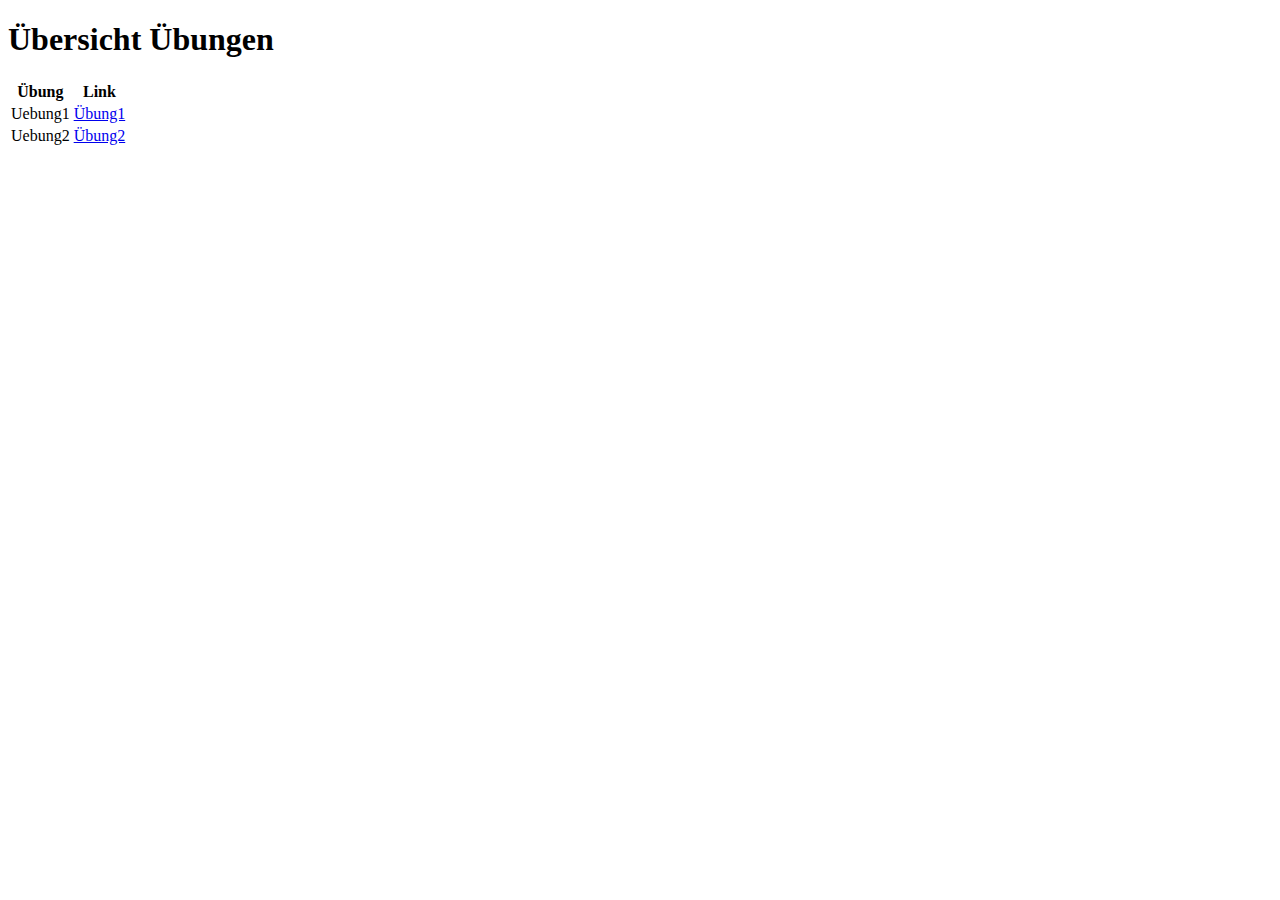
<file: index.html>
<!DOCTYPE html>
<html lang="eng">
    <head>
        <meta charset="UTF-8">
        <meta name="viewport" content="width=device-width,
        initial-scale=1.0">
        <title>Index Datei </title>
    </head>
    <body>
        <header>
            <h1>Übersicht Übungen</h1>
        </header>
    <html>
    <table>
        <thead>
            <tr>
                <th>Übung</th>
                <th>Link</th>
                
            </tr>
        </thead>
        <tbody>
        <tr>
            <td>Uebung1</td>
            <td><a href= "/Uebung1/uebung1.html">Übung1</a></td>
        </tr>
        <tr>
            <td>Uebung2</td>
            <td><a href= "/Uebung2/uebung2.html">Übung2</a></td>
        </tr>
    </tbody>
    </table>
</body>
</html>
</file>
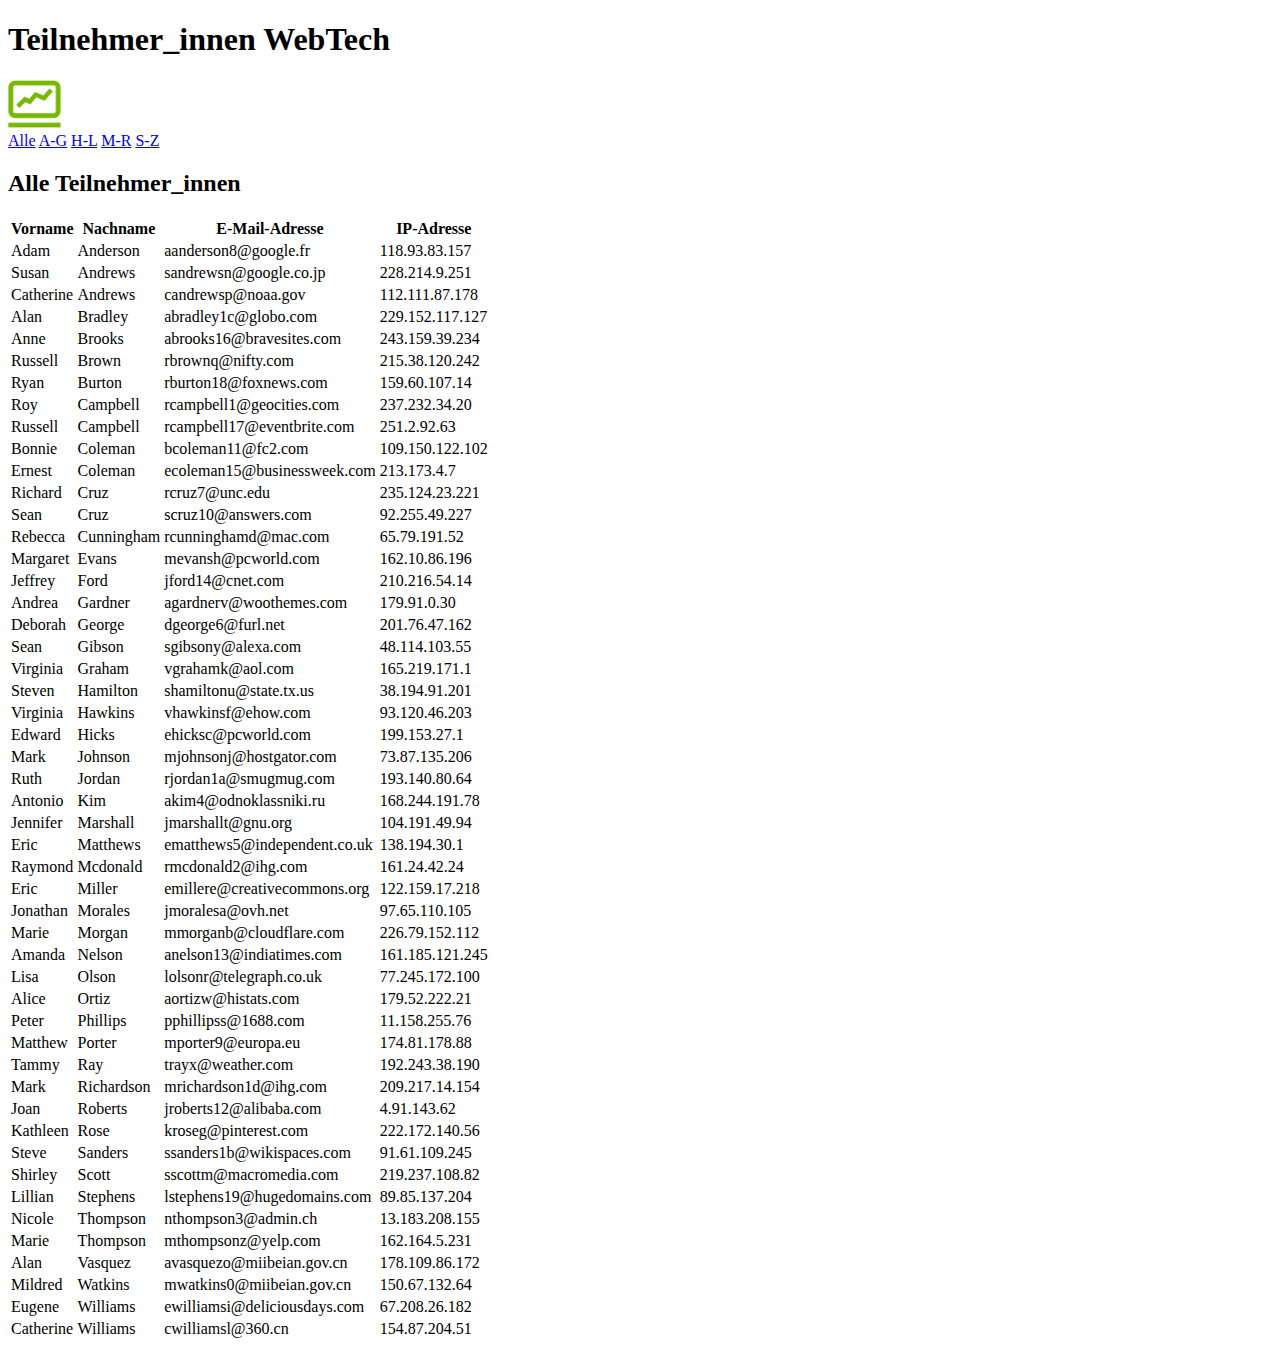
<file: Uebung1/uebung1.html>
<!DOCTYPE html>
<html lang="eng">
    <head>
        <meta charset="UTF-8">
        <meta name="viewport" content="width=device-width,
        initial-scale=1.0">
        <title>Übungsaufgabe 1 (HTML)</title>
    </head>
    <body>
        <header>
            <h1>Teilnehmer_innen WebTech</h1>
            <img src="/Uebung1/images/fiw.jpg" alt="" style="width:53px; height:48px">
        </header>
        <nav>
            <a href="/Uebung1/NN/alle.html">Alle</a>
            <a href="/Uebung1/NN/ag.html">A-G</a>
            <a href="/Uebung1/NN/hl.html">H-L</a> 
            <a href="/Uebung1/NN/mr.html">M-R</a>
            <a href="/Uebung1/NN/sz.html">S-Z</a>
        </nav>
        <section>
            <h2>Alle Teilnehmer_innen</h2>

            <table>
                <thead>
                    <tr>
                        <th>Vorname</th>
                        <th>Nachname</th>
                        <th>E-Mail-Adresse</th>
                        <th>IP-Adresse</th>
                    </tr>
                </thead>
                <tbody>
                    <tr>
                        <td>Adam</td>
                        <td>Anderson</td>
                        <td>aanderson8@google.fr</td>
                        <td>118.93.83.157</td>
                    </tr>
                    <tr>
                        <td>Susan</td>
                        <td>Andrews</td>
                        <td>sandrewsn@google.co.jp</td>
                        <td>228.214.9.251</td>
                    </tr>
                    <tr>
                        <td>Catherine</td>
                        <td>Andrews</td>
                        <td>candrewsp@noaa.gov</td>
                        <td>112.111.87.178</td>
                    </tr>
                    <tr>
                        <td>Alan</td>
                        <td>Bradley</td>
                        <td>abradley1c@globo.com</td>
                        <td>229.152.117.127</td>
                    </tr>
                    <tr>
                        <td>Anne</td>
                        <td>Brooks</td>
                        <td>abrooks16@bravesites.com</td>
                        <td>243.159.39.234</td>
                    </tr>
                    <tr>
                        <td>Russell</td>
                        <td>Brown</td>
                        <td>rbrownq@nifty.com</td>
                        <td>215.38.120.242</td>
                    </tr>
                    <tr>
                        <td>Ryan</td>
                        <td>Burton</td>
                        <td>rburton18@foxnews.com</td>
                        <td>159.60.107.14</td>
                    </tr>
                    <tr>
                        <td>Roy</td>
                        <td>Campbell</td>
                        <td>rcampbell1@geocities.com</td>
                        <td>237.232.34.20</td>
                    </tr>
                    <tr>
                        <td>Russell</td>
                        <td>Campbell</td>
                        <td>rcampbell17@eventbrite.com</td>
                        <td>251.2.92.63</td>
                    </tr>
                    <tr>
                        <td>Bonnie</td>
                        <td>Coleman</td>
                        <td>bcoleman11@fc2.com</td>
                        <td>109.150.122.102</td>
                    </tr>
                    <tr>
                        <td>Ernest</td>
                        <td>Coleman</td>
                        <td>ecoleman15@businessweek.com</td>
                        <td>213.173.4.7</td>
                    </tr>
                    <tr>
                        <td>Richard</td>
                        <td>Cruz</td>
                        <td>rcruz7@unc.edu</td>
                        <td>235.124.23.221</td>
                    </tr>
                    <tr>
                        <td>Sean</td>
                        <td>Cruz</td>
                        <td>scruz10@answers.com</td>
                        <td>92.255.49.227</td>
                    </tr>
                    <tr>
                        <td>Rebecca</td>
                        <td>Cunningham</td>
                        <td>rcunninghamd@mac.com</td>
                        <td>65.79.191.52</td>
                    </tr>
                    <tr>
                        <td>Margaret</td>
                        <td>Evans</td>
                        <td>mevansh@pcworld.com</td>
                        <td>162.10.86.196</td>
                    </tr>
                    <tr>
                        <td>Jeffrey</td>
                        <td>Ford</td>
                        <td>jford14@cnet.com</td>
                        <td>210.216.54.14</td>
                    </tr>
                    <tr>
                        <td>Andrea</td>
                        <td>Gardner</td>
                        <td>agardnerv@woothemes.com</td>
                        <td>179.91.0.30</td>
                    </tr>
                    <tr>
                        <td>Deborah</td>
                        <td>George</td>
                        <td>dgeorge6@furl.net</td>
                        <td>201.76.47.162</td>
                    </tr>
                    <tr>
                        <td>Sean</td>
                        <td>Gibson</td>
                        <td>sgibsony@alexa.com</td>
                        <td>48.114.103.55</td>
                    </tr>
                    <tr>
                        <td>Virginia</td>
                        <td>Graham</td>
                        <td>vgrahamk@aol.com</td>
                        <td>165.219.171.1</td>
                    </tr>
                    <tr>
                        <td>Steven</td>
                        <td>Hamilton</td>
                        <td>shamiltonu@state.tx.us</td>
                        <td>38.194.91.201</td>
                    </tr>
                    <tr>
                        <td>Virginia</td>
                        <td>Hawkins</td>
                        <td>vhawkinsf@ehow.com</td>
                        <td>93.120.46.203</td>
                    </tr>
                    <tr>
                        <td>Edward</td>
                        <td>Hicks</td>
                        <td>ehicksc@pcworld.com</td>
                        <td>199.153.27.1</td>
                    </tr>
                    <tr>
                        <td>Mark</td>
                        <td>Johnson</td>
                        <td>mjohnsonj@hostgator.com</td>
                        <td>73.87.135.206</td>
                    </tr>
                    <tr>
                        <td>Ruth</td>
                        <td>Jordan</td>
                        <td>rjordan1a@smugmug.com</td>
                        <td>193.140.80.64</td>
                    </tr>
                    <tr>
                        <td>Antonio</td>
                        <td>Kim</td>
                        <td>akim4@odnoklassniki.ru</td>
                        <td>168.244.191.78</td>
                    </tr>
                    <tr>
                        <td>Jennifer</td>
                        <td>Marshall</td>
                        <td>jmarshallt@gnu.org</td>
                        <td>104.191.49.94</td>
                    </tr>
                    <tr>
                        <td>Eric</td>
                        <td>Matthews</td>
                        <td>ematthews5@independent.co.uk</td>
                        <td>138.194.30.1</td>
                    </tr>
                    <tr>
                        <td>Raymond</td>
                        <td>Mcdonald</td>
                        <td>rmcdonald2@ihg.com</td>
                        <td>161.24.42.24</td>
                    </tr>
                    <tr>
                        <td>Eric</td>
                        <td>Miller</td>
                        <td>emillere@creativecommons.org</td>
                        <td>122.159.17.218</td>
                    </tr>
                    <tr>
                        <td>Jonathan</td>
                        <td>Morales</td>
                        <td>jmoralesa@ovh.net</td>
                        <td>97.65.110.105</td>
                    </tr>
                    <tr>
                        <td>Marie</td>
                        <td>Morgan</td>
                        <td>mmorganb@cloudflare.com</td>
                        <td>226.79.152.112</td>
                    </tr>
                    <tr>
                        <td>Amanda</td>
                        <td>Nelson</td>
                        <td>anelson13@indiatimes.com</td>
                        <td>161.185.121.245</td>
                    </tr>
                    <tr>
                        <td>Lisa</td>
                        <td>Olson</td>
                        <td>lolsonr@telegraph.co.uk</td>
                        <td>77.245.172.100</td>
                    </tr>
                    <tr>
                        <td>Alice</td>
                        <td>Ortiz</td>
                        <td>aortizw@histats.com</td>
                        <td>179.52.222.21</td>
                    </tr>
                    <tr>
                        <td>Peter</td>
                        <td>Phillips</td>
                        <td>pphillipss@1688.com</td>
                        <td>11.158.255.76</td>
                    </tr>
                    <tr>
                        <td>Matthew</td>
                        <td>Porter</td>
                        <td>mporter9@europa.eu</td>
                        <td>174.81.178.88</td>
                    </tr>
                    <tr>
                        <td>Tammy</td>
                        <td>Ray</td>
                        <td>trayx@weather.com</td>
                        <td>192.243.38.190</td>
                    </tr>
                    <tr>
                        <td>Mark</td>
                        <td>Richardson</td>
                        <td>mrichardson1d@ihg.com</td>
                        <td>209.217.14.154</td>
                    </tr>
                    <tr>
                        <td>Joan</td>
                        <td>Roberts</td>
                        <td>jroberts12@alibaba.com</td>
                        <td>4.91.143.62</td>
                    </tr>
                    <tr>
                        <td>Kathleen</td>
                        <td>Rose</td>
                        <td>kroseg@pinterest.com</td>
                        <td>222.172.140.56</td>
                    </tr>
                    <tr>
                        <td>Steve</td>
                        <td>Sanders</td>
                        <td>ssanders1b@wikispaces.com</td>
                        <td>91.61.109.245</td>
                    </tr>
                    <tr>
                        <td>Shirley</td>
                        <td>Scott</td>
                        <td>sscottm@macromedia.com</td>
                        <td>219.237.108.82</td>
                    </tr>
                    <tr>
                        <td>Lillian</td>
                        <td>Stephens</td>
                        <td>lstephens19@hugedomains.com</td>
                        <td>89.85.137.204</td>
                    </tr>
                    <tr>
                        <td>Nicole</td>
                        <td>Thompson</td>
                        <td>nthompson3@admin.ch</td>
                        <td>13.183.208.155</td>
                    </tr>
                    <tr>
                        <td>Marie</td>
                        <td>Thompson</td>
                        <td>mthompsonz@yelp.com</td>
                        <td>162.164.5.231</td>
                    </tr>
                    <tr>
                        <td>Alan</td>
                        <td>Vasquez</td>
                        <td>avasquezo@miibeian.gov.cn</td>
                        <td>178.109.86.172</td>
                    </tr>
                    <tr>
                        <td>Mildred</td>
                        <td>Watkins</td>
                        <td>mwatkins0@miibeian.gov.cn</td>
                        <td>150.67.132.64</td>
                    </tr>
                    <tr>
                        <td>Eugene</td>
                        <td>Williams</td>
                        <td>ewilliamsi@deliciousdays.com</td>
                        <td>67.208.26.182</td>
                    </tr>
                    <tr>
                        <td>Catherine</td>
                        <td>Williams</td>
                        <td>cwilliamsl@360.cn</td>
                        <td>154.87.204.51</td>
                    </tr>
                </tbody>
            </table>
        </section>
        <footer>
            <p></p>
        </footer>
    </body>
</html>
</file>
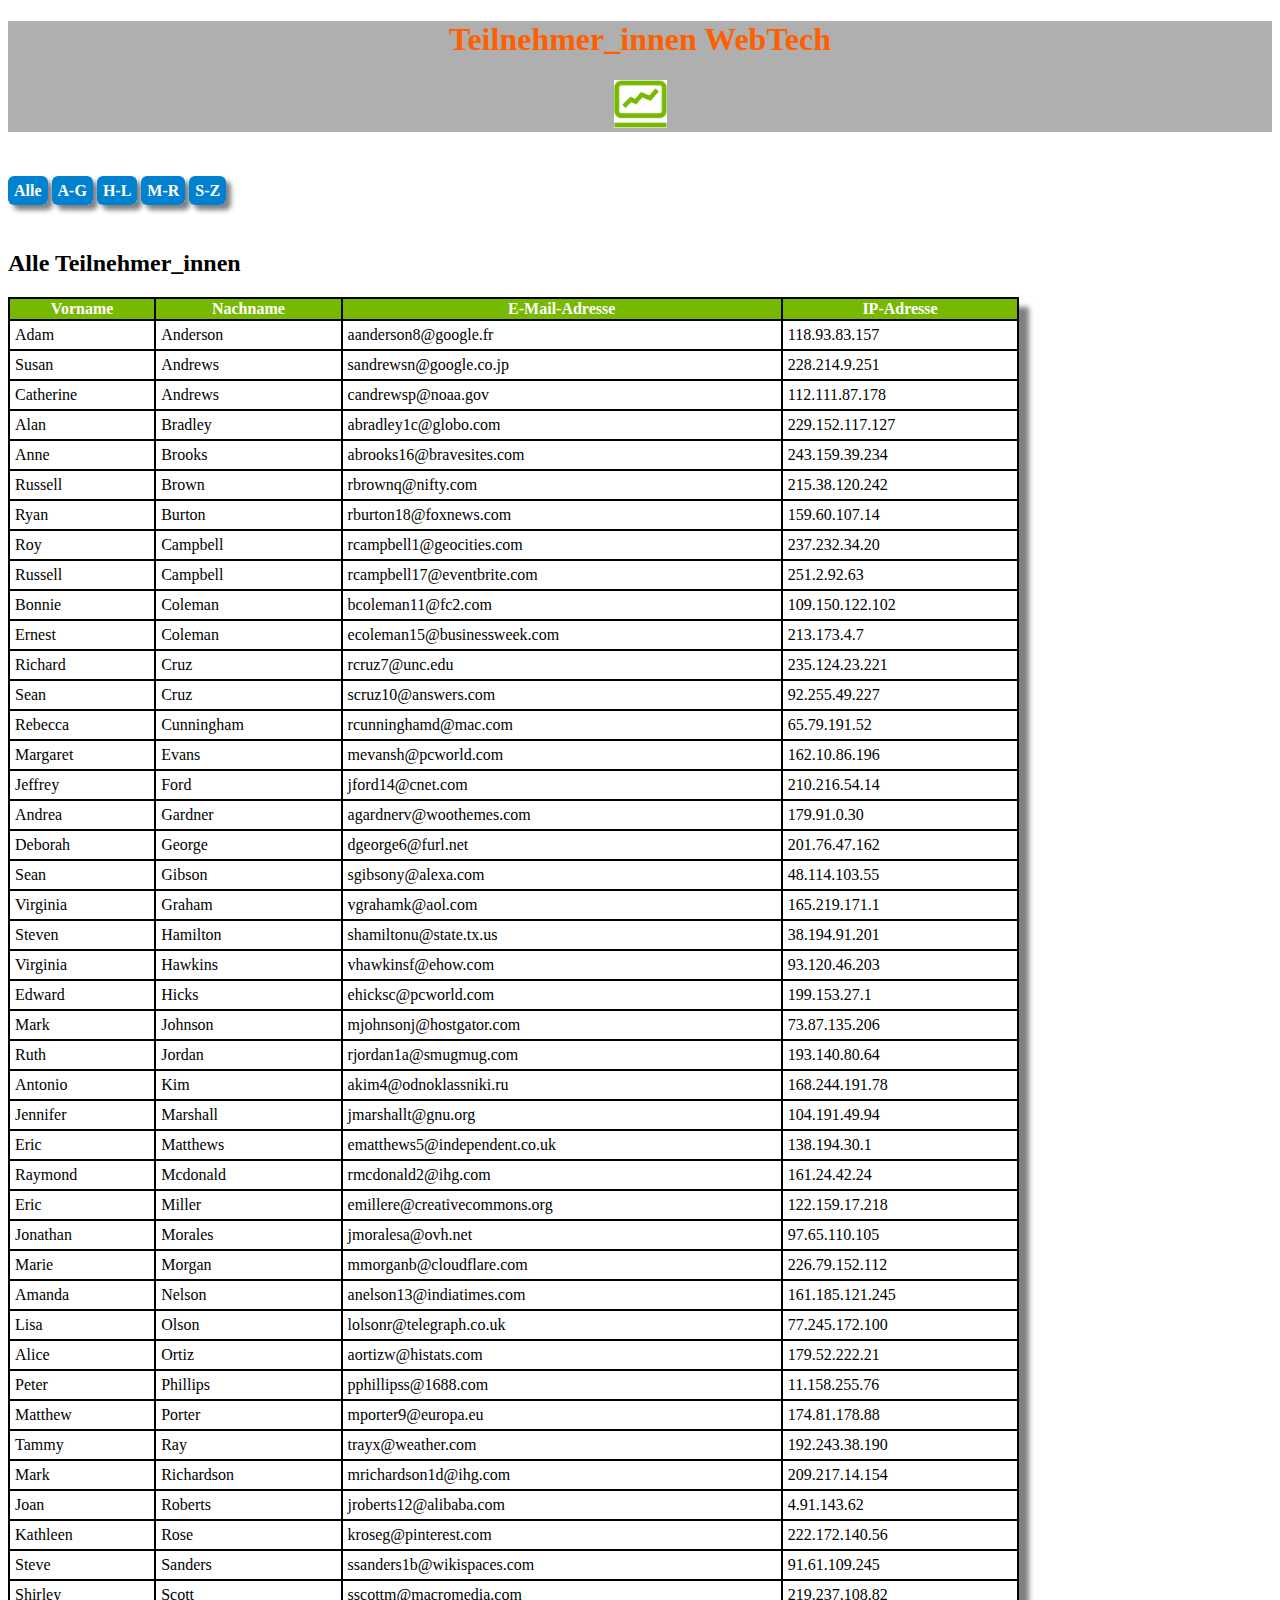
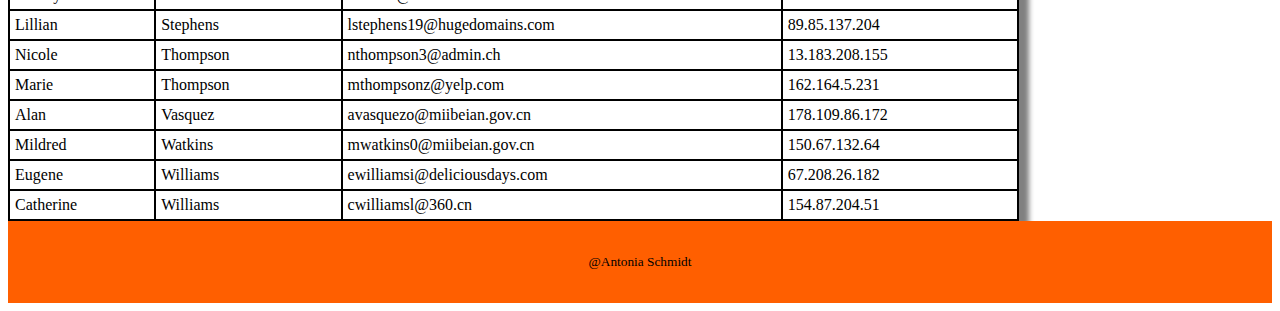
<file: Uebung2/uebung2.html>
<!DOCTYPE html>
<html lang="eng">
    <head>
        <meta charset="UTF-8">
        <meta name="viewport" content="width=device-width,
        initial-scale=1.0">
        <title>Übungsaufgabe 2 (CSS)</title>
        <link href="./styles/mystyles.css" rel="stylesheet">
    </head>
    <body>
        <header>
            <h1>Teilnehmer_innen WebTech</h1>
            <img src="/images/fiw.jpg" alt="" style="width:53px; height:48px">
        </header>
        <nav>
            <a href="/Uebung2/NN/alle.html">Alle</a>
            <a href="/Uebung2/NN/ag.html">A-G</a>
            <a href="/Uebung2/NN/hl.html">H-L</a> 
            <a href="/Uebung2/NN/mr.html">M-R</a>
            <a href="/Uebung2/NN/sz.html">S-Z</a>
        </nav>
        <section>
            <h2>Alle Teilnehmer_innen</h2>

            <table>
                <thead>
                    <tr>
                        <th>Vorname</th>
                        <th>Nachname</th>
                        <th>E-Mail-Adresse</th>
                        <th>IP-Adresse</th>
                    </tr>
                </thead>
                <tbody>
                    <tr>
                        <td>Adam</td>
                        <td>Anderson</td>
                        <td>aanderson8@google.fr</td>
                        <td>118.93.83.157</td>
                    </tr>
                    <tr>
                        <td>Susan</td>
                        <td>Andrews</td>
                        <td>sandrewsn@google.co.jp</td>
                        <td>228.214.9.251</td>
                    </tr>
                    <tr>
                        <td>Catherine</td>
                        <td>Andrews</td>
                        <td>candrewsp@noaa.gov</td>
                        <td>112.111.87.178</td>
                    </tr>
                    <tr>
                        <td>Alan</td>
                        <td>Bradley</td>
                        <td>abradley1c@globo.com</td>
                        <td>229.152.117.127</td>
                    </tr>
                    <tr>
                        <td>Anne</td>
                        <td>Brooks</td>
                        <td>abrooks16@bravesites.com</td>
                        <td>243.159.39.234</td>
                    </tr>
                    <tr>
                        <td>Russell</td>
                        <td>Brown</td>
                        <td>rbrownq@nifty.com</td>
                        <td>215.38.120.242</td>
                    </tr>
                    <tr>
                        <td>Ryan</td>
                        <td>Burton</td>
                        <td>rburton18@foxnews.com</td>
                        <td>159.60.107.14</td>
                    </tr>
                    <tr>
                        <td>Roy</td>
                        <td>Campbell</td>
                        <td>rcampbell1@geocities.com</td>
                        <td>237.232.34.20</td>
                    </tr>
                    <tr>
                        <td>Russell</td>
                        <td>Campbell</td>
                        <td>rcampbell17@eventbrite.com</td>
                        <td>251.2.92.63</td>
                    </tr>
                    <tr>
                        <td>Bonnie</td>
                        <td>Coleman</td>
                        <td>bcoleman11@fc2.com</td>
                        <td>109.150.122.102</td>
                    </tr>
                    <tr>
                        <td>Ernest</td>
                        <td>Coleman</td>
                        <td>ecoleman15@businessweek.com</td>
                        <td>213.173.4.7</td>
                    </tr>
                    <tr>
                        <td>Richard</td>
                        <td>Cruz</td>
                        <td>rcruz7@unc.edu</td>
                        <td>235.124.23.221</td>
                    </tr>
                    <tr>
                        <td>Sean</td>
                        <td>Cruz</td>
                        <td>scruz10@answers.com</td>
                        <td>92.255.49.227</td>
                    </tr>
                    <tr>
                        <td>Rebecca</td>
                        <td>Cunningham</td>
                        <td>rcunninghamd@mac.com</td>
                        <td>65.79.191.52</td>
                    </tr>
                    <tr>
                        <td>Margaret</td>
                        <td>Evans</td>
                        <td>mevansh@pcworld.com</td>
                        <td>162.10.86.196</td>
                    </tr>
                    <tr>
                        <td>Jeffrey</td>
                        <td>Ford</td>
                        <td>jford14@cnet.com</td>
                        <td>210.216.54.14</td>
                    </tr>
                    <tr>
                        <td>Andrea</td>
                        <td>Gardner</td>
                        <td>agardnerv@woothemes.com</td>
                        <td>179.91.0.30</td>
                    </tr>
                    <tr>
                        <td>Deborah</td>
                        <td>George</td>
                        <td>dgeorge6@furl.net</td>
                        <td>201.76.47.162</td>
                    </tr>
                    <tr>
                        <td>Sean</td>
                        <td>Gibson</td>
                        <td>sgibsony@alexa.com</td>
                        <td>48.114.103.55</td>
                    </tr>
                    <tr>
                        <td>Virginia</td>
                        <td>Graham</td>
                        <td>vgrahamk@aol.com</td>
                        <td>165.219.171.1</td>
                    </tr>
                    <tr>
                        <td>Steven</td>
                        <td>Hamilton</td>
                        <td>shamiltonu@state.tx.us</td>
                        <td>38.194.91.201</td>
                    </tr>
                    <tr>
                        <td>Virginia</td>
                        <td>Hawkins</td>
                        <td>vhawkinsf@ehow.com</td>
                        <td>93.120.46.203</td>
                    </tr>
                    <tr>
                        <td>Edward</td>
                        <td>Hicks</td>
                        <td>ehicksc@pcworld.com</td>
                        <td>199.153.27.1</td>
                    </tr>
                    <tr>
                        <td>Mark</td>
                        <td>Johnson</td>
                        <td>mjohnsonj@hostgator.com</td>
                        <td>73.87.135.206</td>
                    </tr>
                    <tr>
                        <td>Ruth</td>
                        <td>Jordan</td>
                        <td>rjordan1a@smugmug.com</td>
                        <td>193.140.80.64</td>
                    </tr>
                    <tr>
                        <td>Antonio</td>
                        <td>Kim</td>
                        <td>akim4@odnoklassniki.ru</td>
                        <td>168.244.191.78</td>
                    </tr>
                    <tr>
                        <td>Jennifer</td>
                        <td>Marshall</td>
                        <td>jmarshallt@gnu.org</td>
                        <td>104.191.49.94</td>
                    </tr>
                    <tr>
                        <td>Eric</td>
                        <td>Matthews</td>
                        <td>ematthews5@independent.co.uk</td>
                        <td>138.194.30.1</td>
                    </tr>
                    <tr>
                        <td>Raymond</td>
                        <td>Mcdonald</td>
                        <td>rmcdonald2@ihg.com</td>
                        <td>161.24.42.24</td>
                    </tr>
                    <tr>
                        <td>Eric</td>
                        <td>Miller</td>
                        <td>emillere@creativecommons.org</td>
                        <td>122.159.17.218</td>
                    </tr>
                    <tr>
                        <td>Jonathan</td>
                        <td>Morales</td>
                        <td>jmoralesa@ovh.net</td>
                        <td>97.65.110.105</td>
                    </tr>
                    <tr>
                        <td>Marie</td>
                        <td>Morgan</td>
                        <td>mmorganb@cloudflare.com</td>
                        <td>226.79.152.112</td>
                    </tr>
                    <tr>
                        <td>Amanda</td>
                        <td>Nelson</td>
                        <td>anelson13@indiatimes.com</td>
                        <td>161.185.121.245</td>
                    </tr>
                    <tr>
                        <td>Lisa</td>
                        <td>Olson</td>
                        <td>lolsonr@telegraph.co.uk</td>
                        <td>77.245.172.100</td>
                    </tr>
                    <tr>
                        <td>Alice</td>
                        <td>Ortiz</td>
                        <td>aortizw@histats.com</td>
                        <td>179.52.222.21</td>
                    </tr>
                    <tr>
                        <td>Peter</td>
                        <td>Phillips</td>
                        <td>pphillipss@1688.com</td>
                        <td>11.158.255.76</td>
                    </tr>
                    <tr>
                        <td>Matthew</td>
                        <td>Porter</td>
                        <td>mporter9@europa.eu</td>
                        <td>174.81.178.88</td>
                    </tr>
                    <tr>
                        <td>Tammy</td>
                        <td>Ray</td>
                        <td>trayx@weather.com</td>
                        <td>192.243.38.190</td>
                    </tr>
                    <tr>
                        <td>Mark</td>
                        <td>Richardson</td>
                        <td>mrichardson1d@ihg.com</td>
                        <td>209.217.14.154</td>
                    </tr>
                    <tr>
                        <td>Joan</td>
                        <td>Roberts</td>
                        <td>jroberts12@alibaba.com</td>
                        <td>4.91.143.62</td>
                    </tr>
                    <tr>
                        <td>Kathleen</td>
                        <td>Rose</td>
                        <td>kroseg@pinterest.com</td>
                        <td>222.172.140.56</td>
                    </tr>
                    <tr>
                        <td>Steve</td>
                        <td>Sanders</td>
                        <td>ssanders1b@wikispaces.com</td>
                        <td>91.61.109.245</td>
                    </tr>
                    <tr>
                        <td>Shirley</td>
                        <td>Scott</td>
                        <td>sscottm@macromedia.com</td>
                        <td>219.237.108.82</td>
                    </tr>
                    <tr>
                        <td>Lillian</td>
                        <td>Stephens</td>
                        <td>lstephens19@hugedomains.com</td>
                        <td>89.85.137.204</td>
                    </tr>
                    <tr>
                        <td>Nicole</td>
                        <td>Thompson</td>
                        <td>nthompson3@admin.ch</td>
                        <td>13.183.208.155</td>
                    </tr>
                    <tr>
                        <td>Marie</td>
                        <td>Thompson</td>
                        <td>mthompsonz@yelp.com</td>
                        <td>162.164.5.231</td>
                    </tr>
                    <tr>
                        <td>Alan</td>
                        <td>Vasquez</td>
                        <td>avasquezo@miibeian.gov.cn</td>
                        <td>178.109.86.172</td>
                    </tr>
                    <tr>
                        <td>Mildred</td>
                        <td>Watkins</td>
                        <td>mwatkins0@miibeian.gov.cn</td>
                        <td>150.67.132.64</td>
                    </tr>
                    <tr>
                        <td>Eugene</td>
                        <td>Williams</td>
                        <td>ewilliamsi@deliciousdays.com</td>
                        <td>67.208.26.182</td>
                    </tr>
                    <tr>
                        <td>Catherine</td>
                        <td>Williams</td>
                        <td>cwilliamsl@360.cn</td>
                        <td>154.87.204.51</td>
                    </tr>
                </tbody>
            </table>
        </section>
        <footer>
            <p>@Antonia Schmidt</p>
        </footer>
    </body>
</html>
</file>
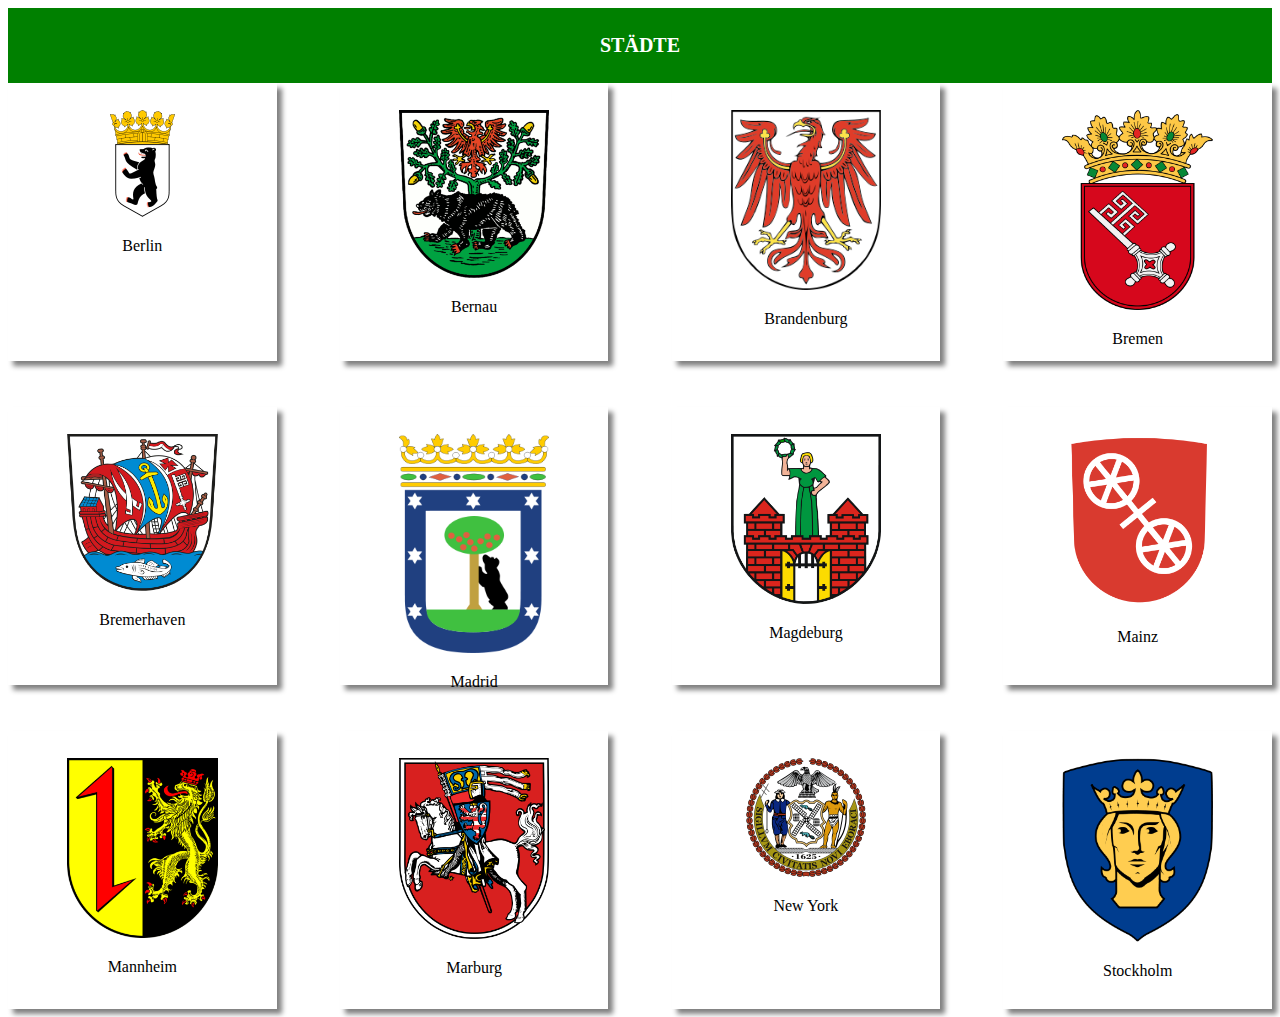
<file: Uebung3/uebung3.html>
<!DOCTYPE html>
<html lang="eng">
    <head>
        <meta charset="UTF-8">
        <meta name="viewport" content="width=device-width,
        initial-scale=1.0">
        <title>Übungsaufgabe 3 (Grid und Box-Model)</title>
        <link href="./styles/uebung3.css" rel="stylesheet">
    </head>

    <body>
        <header>
            <h1>STÄDTE</h1>
        </header>
        <nav>

        </nav>
        <section>
            <main class="wrapper">
                <div class="berlin">
                    <img src="/Uebung3/images/berlin.png" alt="Berlin">
                    <p>Berlin</p>
                    </div>
        
                    <div class="bernau">
                    <img src="/Uebung3/images/bernau.png" alt="Bernau">
                    <p>Bernau</p>
                    </div>
        
                    <div class="brandenburg">
                    <img src="/Uebung3/images/brandenburg.png" alt="Brandeburg">
                    <p>Brandenburg</p>
                    </div>
        
                    <div class="bremen">
                    <img src="/Uebung3/images/bremen.png" alt="Bremen">
                    <p>Bremen</p></div>
        
                    <div class="bremerhaven">
                    <img src="/Uebung3/images/bremerhaven.png" alt="bremerhaven">
                    <p>Bremerhaven</p></div>
        
                    <div class="madrid">
                    <img src="/Uebung3/images/madrid.png" alt="Madrid">
                    <p>Madrid</p></div>
        
                    <div class="magdeburg">
                    <img src="/Uebung3/images/magdeburg.png" alt="Magdeburg">
                    <p>Magdeburg</p></div>
        
                    <div class="mainz">
                    <img src="/Uebung3/images/mainz.png" alt="Mainz">
                    <p>Mainz</p></div>
        
                    <div class="mannheim">
                    <img src="/Uebung3/images/mannheim.png" alt="Mannheim">
                    <p>Mannheim</p></div>
        
                    <div class="marburg">
                    <img src="/Uebung3/images/marburg.png" alt="Marburg">
                    <p>Marburg</p></div>
                    <div class="newyork">
                    <img src="/Uebung3/images/newyork.png" alt="New York">
                    <p>New York</p></div>
        
                    <div class="stockholm">
                    <img src="/Uebung3/images/stockholm.png" alt="Stockholm">
                    <p>Stockholm</p></div>

        </main>
        </section>
        <footer>

        </footer>
    </body>
</html>
</file>
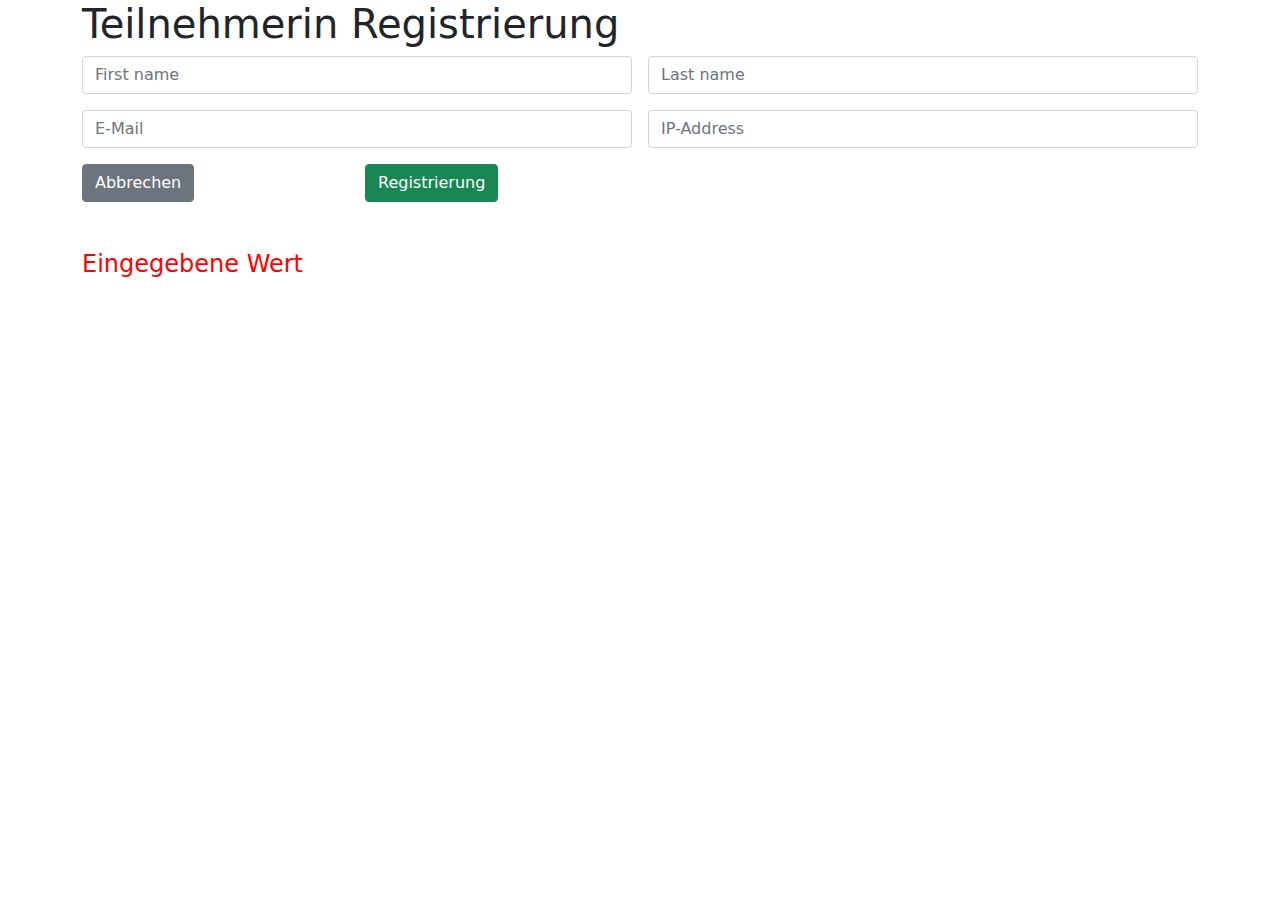
<file: Uebung4/uebung4.html>
<!DOCTYPE html>
<html>
    <head>
        <meta charset="UTF-8">
        <meta name="viewport" content="width=device-width,
        initial-scale=1.0">
        <link rel="stylesheet" href="/Uebung4/bootstrap.min.css" >
        <title>Übungsaufgabe 4</title>
        <style>
            h4{
                color: red;
            }
        </style>
    </head>
    
    <body>

        <div class="container">
            <h1>Teilnehmerin Registrierung</h1>
        <form class="row g-3">
                <div class="col-md-6">
                    <input type="text" class="form-control" id="fname" 
                        placeholder="First name" name="fname" required>
                    <div id="firstnameFeedback" class="invalid-feedback">
                        Bitte Vornamen eingeben!
                    </div>
                </div>
                <div class="col-md-6">
                    <input type="text" class="form-control" id="lname" placeholder="Last name" name="lname" required>
                    <div id="lastnameFeedback" class="invalid-feedback">
                        Bitte Nachnamen eingeben!
                    </div>
                </div>
                <div class="col-md-6">
                    <input type="text" class="form-control" id="mail" placeholder="E-Mail" name="mail" required>
                    <div id="emailFeedback" class="invalid-feedback">
                        Bitte E-Mail eingeben!
                    </div>
                </div>
                <div class="col-md-6">
                    <input type="text" class="form-control" id="ip" placeholder="IP-Address" name="ip" required>
                    <div id="ipaddressFeedback" class="invalid-feedback">
                        Bitte IP-Adresse eingeben!
                    </div>
                </div>
                
                <div class="col-3">
                    <button type="reset" class="btn btn-secondary">Abbrechen</button>
                </div>
                <div class="col-3">
                    <button type="submit" class="btn btn-success" onclick="show(event)">Registrierung</button>
                </div>
        </form>
        
        <div class="mt-5">
            <h4>Eingegebene Wert</h4>
            <ul id="ul1"></ul>
        </div>
    
        <script>
            function show(event) {

                //Zugriff auf die input-felder über deren ids
                // Zugriff auf die eingegebenen Werte über .value
                //output.innerHTML = document.getElementById('fname').value;
                let fname = document.querySelector('#fname').value
                let lname = document.querySelector('#lname').value;
                let mail = document.querySelector('#mail').value;
                let ip = document.querySelector('#ip').value;

                // Testausgabe auf der Konsole
                console.log(fname);
                console.log(lname);
                console.log(mail);
                console.log(ip);
                

                //Befüllen der Liste
                // Bootstrap-Klassen list-group und list-group-item
                let liste = document.getElementById('ul1');
                liste.classList.add('list-group');
                liste.innerHTML = '<li class="List-group-item"> Vorname : ' + fname + '</li>'
                                + '<li class="List-group-item"> Nachname : ' + lname + '</li>'
                                + '<li class="List-group-item"> E-Mail : ' + mail + '</li>'
                                + '<li class="List-group-item"> IP-Addresse : ' + ip + '</li>'

                //Verhindern des neuladens der Seite
                event.preventDefault();
            }
        </script>
        </div>        
    </body>
</html>
</file>
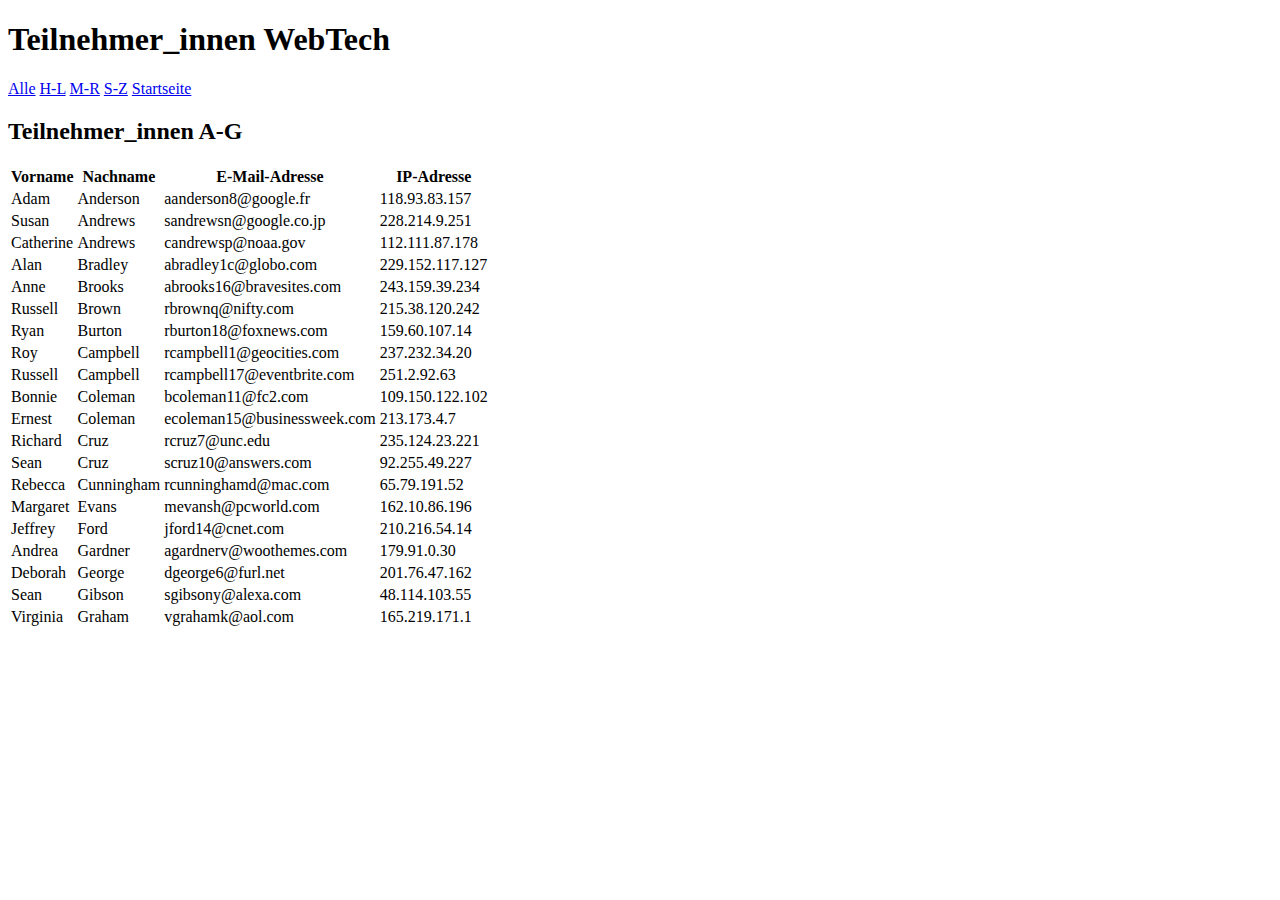
<file: Uebung1/NN/ag.html>
<!DOCTYPE html>
<html lang="eng">
    <head>
        <meta charset="UTF-8">
        <title>A-G</title>
    </head>
    <body>
        <header>
            <h1>Teilnehmer_innen WebTech</h1>
        </header>
        <nav>
            <a href="/Uebung1/NN/alle.html">Alle</a>
            <a href="/Uebung1/NN/hl.html">H-L</a> 
            <a href="/Uebung1/NN/mr.html">M-R</a>
            <a href="/Uebung1/NN/sz.html">S-Z</a>
            <a href="/Uebung1/uebung1.html">Startseite</a>
        </nav>
        <section>
            <h2>Teilnehmer_innen A-G</h2>
            <table>
                <thead>
                    <tr>
                        <th>Vorname</th>
                        <th>Nachname</th>
                        <th>E-Mail-Adresse</th>
                        <th>IP-Adresse</th>
                    </tr>
                </thead>
                <tbody>
                    <tr>
                        <td>Adam</td>
                        <td>Anderson</td>
                        <td>aanderson8@google.fr</td>
                        <td>118.93.83.157</td>
                    </tr>
                    <tr>
                        <td>Susan</td>
                        <td>Andrews</td>
                        <td>sandrewsn@google.co.jp</td>
                        <td>228.214.9.251</td>
                    </tr>
                    <tr>
                        <td>Catherine</td>
                        <td>Andrews</td>
                        <td>candrewsp@noaa.gov</td>
                        <td>112.111.87.178</td>
                    </tr>
                    <tr>
                        <td>Alan</td>
                        <td>Bradley</td>
                        <td>abradley1c@globo.com</td>
                        <td>229.152.117.127</td>
                    </tr>
                    <tr>
                        <td>Anne</td>
                        <td>Brooks</td>
                        <td>abrooks16@bravesites.com</td>
                        <td>243.159.39.234</td>
                    </tr>
                    <tr>
                        <td>Russell</td>
                        <td>Brown</td>
                        <td>rbrownq@nifty.com</td>
                        <td>215.38.120.242</td>
                    </tr>
                    <tr>
                        <td>Ryan</td>
                        <td>Burton</td>
                        <td>rburton18@foxnews.com</td>
                        <td>159.60.107.14</td>
                    </tr>
                    <tr>
                        <td>Roy</td>
                        <td>Campbell</td>
                        <td>rcampbell1@geocities.com</td>
                        <td>237.232.34.20</td>
                    </tr>
                    <tr>
                        <td>Russell</td>
                        <td>Campbell</td>
                        <td>rcampbell17@eventbrite.com</td>
                        <td>251.2.92.63</td>
                    </tr>
                    <tr>
                        <td>Bonnie</td>
                        <td>Coleman</td>
                        <td>bcoleman11@fc2.com</td>
                        <td>109.150.122.102</td>
                    </tr>
                    <tr>
                        <td>Ernest</td>
                        <td>Coleman</td>
                        <td>ecoleman15@businessweek.com</td>
                        <td>213.173.4.7</td>
                    </tr>
                    <tr>
                        <td>Richard</td>
                        <td>Cruz</td>
                        <td>rcruz7@unc.edu</td>
                        <td>235.124.23.221</td>
                    </tr>
                    <tr>
                        <td>Sean</td>
                        <td>Cruz</td>
                        <td>scruz10@answers.com</td>
                        <td>92.255.49.227</td>
                    </tr>
                    <tr>
                        <td>Rebecca</td>
                        <td>Cunningham</td>
                        <td>rcunninghamd@mac.com</td>
                        <td>65.79.191.52</td>
                    </tr>
                    <tr>
                        <td>Margaret</td>
                        <td>Evans</td>
                        <td>mevansh@pcworld.com</td>
                        <td>162.10.86.196</td>
                    </tr>
                    <tr>
                        <td>Jeffrey</td>
                        <td>Ford</td>
                        <td>jford14@cnet.com</td>
                        <td>210.216.54.14</td>
                    </tr>
                    <tr>
                        <td>Andrea</td>
                        <td>Gardner</td>
                        <td>agardnerv@woothemes.com</td>
                        <td>179.91.0.30</td>
                    </tr>
                    <tr>
                        <td>Deborah</td>
                        <td>George</td>
                        <td>dgeorge6@furl.net</td>
                        <td>201.76.47.162</td>
                    </tr>
                    <tr>
                        <td>Sean</td>
                        <td>Gibson</td>
                        <td>sgibsony@alexa.com</td>
                        <td>48.114.103.55</td>
                    </tr>
                    <tr>
                        <td>Virginia</td>
                        <td>Graham</td>
                        <td>vgrahamk@aol.com</td>
                        <td>165.219.171.1</td>
                    </tr>
                </tbody>
            </table>
        </section>
    </body>
</html>
</file>
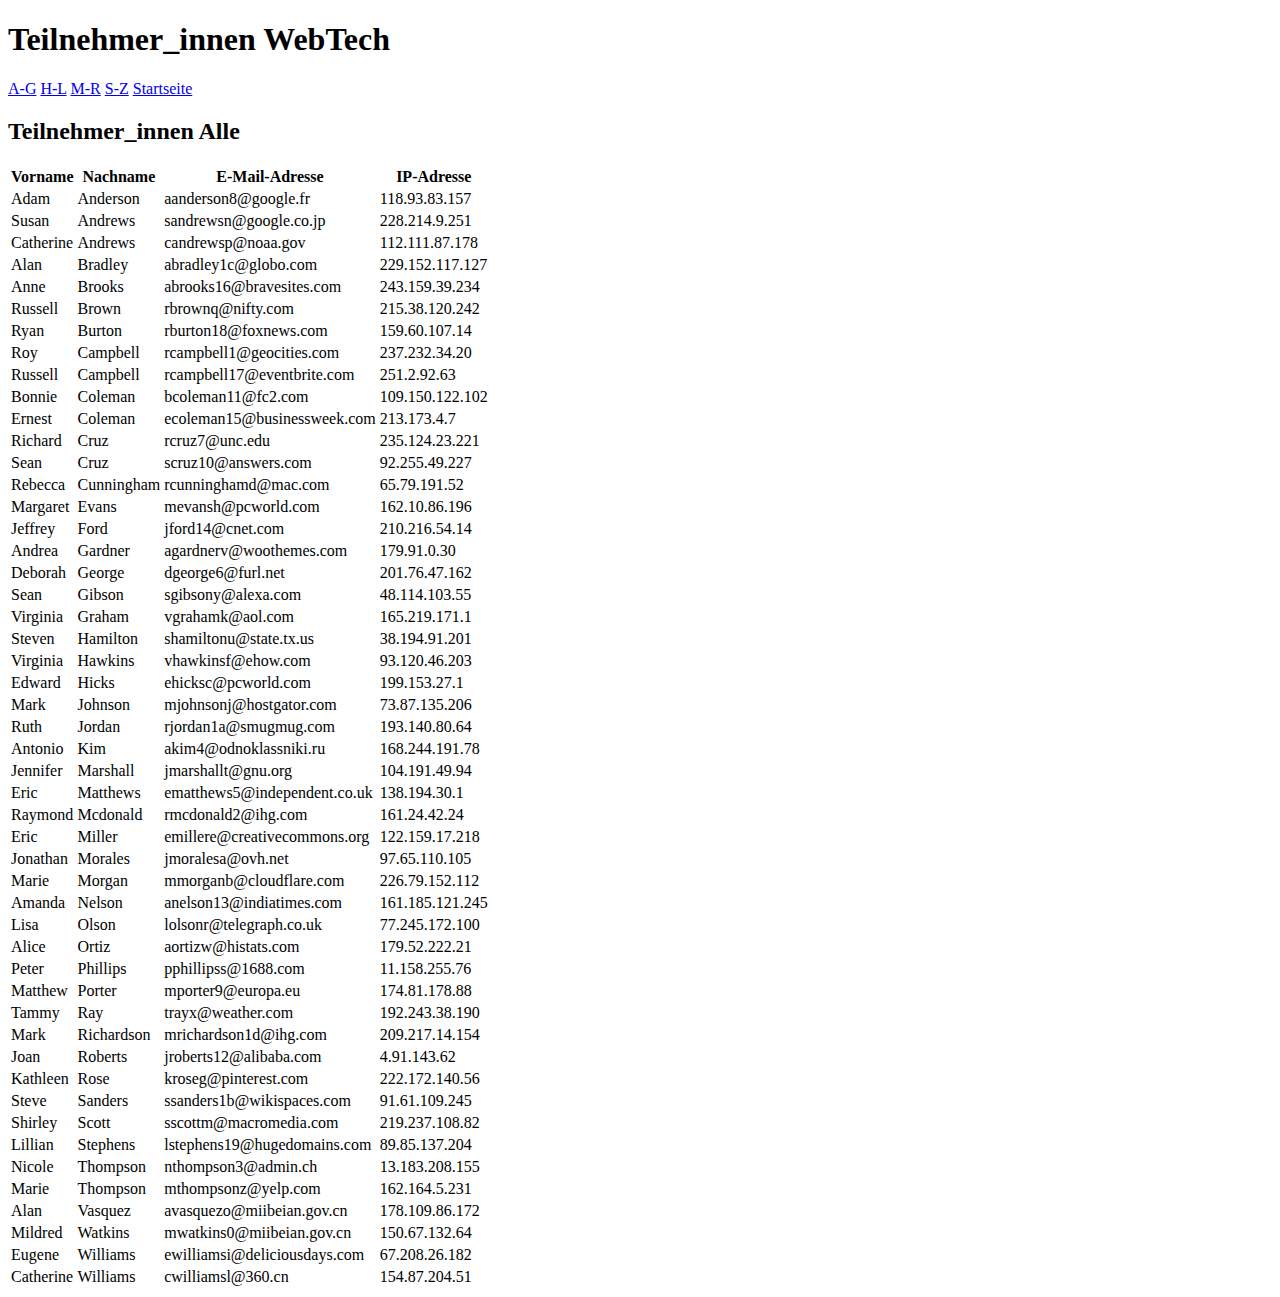
<file: Uebung1/NN/alle.html>
<!DOCTYPE html>
<html lang="eng">
    <head>
        <meta charset="UTF-8">
        <title>Alle</title>
    </head>
    <body>
    <body>
        <header>
            <h1>Teilnehmer_innen WebTech</h1>
        </header>
        <nav>
            <a href="/Uebung1/NN/ag.html">A-G</a>
            <a href="/Uebung1/NN/hl.html">H-L</a> 
            <a href="/Uebung1/NN/mr.html">M-R</a>
            <a href="/Uebung1/NN/sz.html">S-Z</a>
            <a href="/Uebung1/uebung1.html">Startseite</a>
        </nav>
        <section>
            <h2>Teilnehmer_innen Alle</h2>
            <table>
                <thead>
                    <tr>
                        <th>Vorname</th>
                        <th>Nachname</th>
                        <th>E-Mail-Adresse</th>
                        <th>IP-Adresse</th>
                    </tr>
                </thead>
                <tbody>
                    <tr>
                        <td>Adam</td>
                        <td>Anderson</td>
                        <td>aanderson8@google.fr</td>
                        <td>118.93.83.157</td>
                    </tr>
                    <tr>
                        <td>Susan</td>
                        <td>Andrews</td>
                        <td>sandrewsn@google.co.jp</td>
                        <td>228.214.9.251</td>
                    </tr>
                    <tr>
                        <td>Catherine</td>
                        <td>Andrews</td>
                        <td>candrewsp@noaa.gov</td>
                        <td>112.111.87.178</td>
                    </tr>
                    <tr>
                        <td>Alan</td>
                        <td>Bradley</td>
                        <td>abradley1c@globo.com</td>
                        <td>229.152.117.127</td>
                    </tr>
                    <tr>
                        <td>Anne</td>
                        <td>Brooks</td>
                        <td>abrooks16@bravesites.com</td>
                        <td>243.159.39.234</td>
                    </tr>
                    <tr>
                        <td>Russell</td>
                        <td>Brown</td>
                        <td>rbrownq@nifty.com</td>
                        <td>215.38.120.242</td>
                    </tr>
                    <tr>
                        <td>Ryan</td>
                        <td>Burton</td>
                        <td>rburton18@foxnews.com</td>
                        <td>159.60.107.14</td>
                    </tr>
                    <tr>
                        <td>Roy</td>
                        <td>Campbell</td>
                        <td>rcampbell1@geocities.com</td>
                        <td>237.232.34.20</td>
                    </tr>
                    <tr>
                        <td>Russell</td>
                        <td>Campbell</td>
                        <td>rcampbell17@eventbrite.com</td>
                        <td>251.2.92.63</td>
                    </tr>
                    <tr>
                        <td>Bonnie</td>
                        <td>Coleman</td>
                        <td>bcoleman11@fc2.com</td>
                        <td>109.150.122.102</td>
                    </tr>
                    <tr>
                        <td>Ernest</td>
                        <td>Coleman</td>
                        <td>ecoleman15@businessweek.com</td>
                        <td>213.173.4.7</td>
                    </tr>
                    <tr>
                        <td>Richard</td>
                        <td>Cruz</td>
                        <td>rcruz7@unc.edu</td>
                        <td>235.124.23.221</td>
                    </tr>
                    <tr>
                        <td>Sean</td>
                        <td>Cruz</td>
                        <td>scruz10@answers.com</td>
                        <td>92.255.49.227</td>
                    </tr>
                    <tr>
                        <td>Rebecca</td>
                        <td>Cunningham</td>
                        <td>rcunninghamd@mac.com</td>
                        <td>65.79.191.52</td>
                    </tr>
                    <tr>
                        <td>Margaret</td>
                        <td>Evans</td>
                        <td>mevansh@pcworld.com</td>
                        <td>162.10.86.196</td>
                    </tr>
                    <tr>
                        <td>Jeffrey</td>
                        <td>Ford</td>
                        <td>jford14@cnet.com</td>
                        <td>210.216.54.14</td>
                    </tr>
                    <tr>
                        <td>Andrea</td>
                        <td>Gardner</td>
                        <td>agardnerv@woothemes.com</td>
                        <td>179.91.0.30</td>
                    </tr>
                    <tr>
                        <td>Deborah</td>
                        <td>George</td>
                        <td>dgeorge6@furl.net</td>
                        <td>201.76.47.162</td>
                    </tr>
                    <tr>
                        <td>Sean</td>
                        <td>Gibson</td>
                        <td>sgibsony@alexa.com</td>
                        <td>48.114.103.55</td>
                    </tr>
                    <tr>
                        <td>Virginia</td>
                        <td>Graham</td>
                        <td>vgrahamk@aol.com</td>
                        <td>165.219.171.1</td>
                    </tr>
                    <tr>
                        <td>Steven</td>
                        <td>Hamilton</td>
                        <td>shamiltonu@state.tx.us</td>
                        <td>38.194.91.201</td>
                    </tr>
                    <tr>
                        <td>Virginia</td>
                        <td>Hawkins</td>
                        <td>vhawkinsf@ehow.com</td>
                        <td>93.120.46.203</td>
                    </tr>
                    <tr>
                        <td>Edward</td>
                        <td>Hicks</td>
                        <td>ehicksc@pcworld.com</td>
                        <td>199.153.27.1</td>
                    </tr>
                    <tr>
                        <td>Mark</td>
                        <td>Johnson</td>
                        <td>mjohnsonj@hostgator.com</td>
                        <td>73.87.135.206</td>
                    </tr>
                    <tr>
                        <td>Ruth</td>
                        <td>Jordan</td>
                        <td>rjordan1a@smugmug.com</td>
                        <td>193.140.80.64</td>
                    </tr>
                    <tr>
                        <td>Antonio</td>
                        <td>Kim</td>
                        <td>akim4@odnoklassniki.ru</td>
                        <td>168.244.191.78</td>
                    </tr>
                    <tr>
                        <td>Jennifer</td>
                        <td>Marshall</td>
                        <td>jmarshallt@gnu.org</td>
                        <td>104.191.49.94</td>
                    </tr>
                    <tr>
                        <td>Eric</td>
                        <td>Matthews</td>
                        <td>ematthews5@independent.co.uk</td>
                        <td>138.194.30.1</td>
                    </tr>
                    <tr>
                        <td>Raymond</td>
                        <td>Mcdonald</td>
                        <td>rmcdonald2@ihg.com</td>
                        <td>161.24.42.24</td>
                    </tr>
                    <tr>
                        <td>Eric</td>
                        <td>Miller</td>
                        <td>emillere@creativecommons.org</td>
                        <td>122.159.17.218</td>
                    </tr>
                    <tr>
                        <td>Jonathan</td>
                        <td>Morales</td>
                        <td>jmoralesa@ovh.net</td>
                        <td>97.65.110.105</td>
                    </tr>
                    <tr>
                        <td>Marie</td>
                        <td>Morgan</td>
                        <td>mmorganb@cloudflare.com</td>
                        <td>226.79.152.112</td>
                    </tr>
                    <tr>
                        <td>Amanda</td>
                        <td>Nelson</td>
                        <td>anelson13@indiatimes.com</td>
                        <td>161.185.121.245</td>
                    </tr>
                    <tr>
                        <td>Lisa</td>
                        <td>Olson</td>
                        <td>lolsonr@telegraph.co.uk</td>
                        <td>77.245.172.100</td>
                    </tr>
                    <tr>
                        <td>Alice</td>
                        <td>Ortiz</td>
                        <td>aortizw@histats.com</td>
                        <td>179.52.222.21</td>
                    </tr>
                    <tr>
                        <td>Peter</td>
                        <td>Phillips</td>
                        <td>pphillipss@1688.com</td>
                        <td>11.158.255.76</td>
                    </tr>
                    <tr>
                        <td>Matthew</td>
                        <td>Porter</td>
                        <td>mporter9@europa.eu</td>
                        <td>174.81.178.88</td>
                    </tr>
                    <tr>
                        <td>Tammy</td>
                        <td>Ray</td>
                        <td>trayx@weather.com</td>
                        <td>192.243.38.190</td>
                    </tr>
                    <tr>
                        <td>Mark</td>
                        <td>Richardson</td>
                        <td>mrichardson1d@ihg.com</td>
                        <td>209.217.14.154</td>
                    </tr>
                    <tr>
                        <td>Joan</td>
                        <td>Roberts</td>
                        <td>jroberts12@alibaba.com</td>
                        <td>4.91.143.62</td>
                    </tr>
                    <tr>
                        <td>Kathleen</td>
                        <td>Rose</td>
                        <td>kroseg@pinterest.com</td>
                        <td>222.172.140.56</td>
                    </tr>
                    <tr>
                        <td>Steve</td>
                        <td>Sanders</td>
                        <td>ssanders1b@wikispaces.com</td>
                        <td>91.61.109.245</td>
                    </tr>
                    <tr>
                        <td>Shirley</td>
                        <td>Scott</td>
                        <td>sscottm@macromedia.com</td>
                        <td>219.237.108.82</td>
                    </tr>
                    <tr>
                        <td>Lillian</td>
                        <td>Stephens</td>
                        <td>lstephens19@hugedomains.com</td>
                        <td>89.85.137.204</td>
                    </tr>
                    <tr>
                        <td>Nicole</td>
                        <td>Thompson</td>
                        <td>nthompson3@admin.ch</td>
                        <td>13.183.208.155</td>
                    </tr>
                    <tr>
                        <td>Marie</td>
                        <td>Thompson</td>
                        <td>mthompsonz@yelp.com</td>
                        <td>162.164.5.231</td>
                    </tr>
                    <tr>
                        <td>Alan</td>
                        <td>Vasquez</td>
                        <td>avasquezo@miibeian.gov.cn</td>
                        <td>178.109.86.172</td>
                    </tr>
                    <tr>
                        <td>Mildred</td>
                        <td>Watkins</td>
                        <td>mwatkins0@miibeian.gov.cn</td>
                        <td>150.67.132.64</td>
                    </tr>
                    <tr>
                        <td>Eugene</td>
                        <td>Williams</td>
                        <td>ewilliamsi@deliciousdays.com</td>
                        <td>67.208.26.182</td>
                    </tr>
                    <tr>
                        <td>Catherine</td>
                        <td>Williams</td>
                        <td>cwilliamsl@360.cn</td>
                        <td>154.87.204.51</td>
                    </tr>
                </tbody>
            </body>
        </table>
    </section>
</html>
</file>
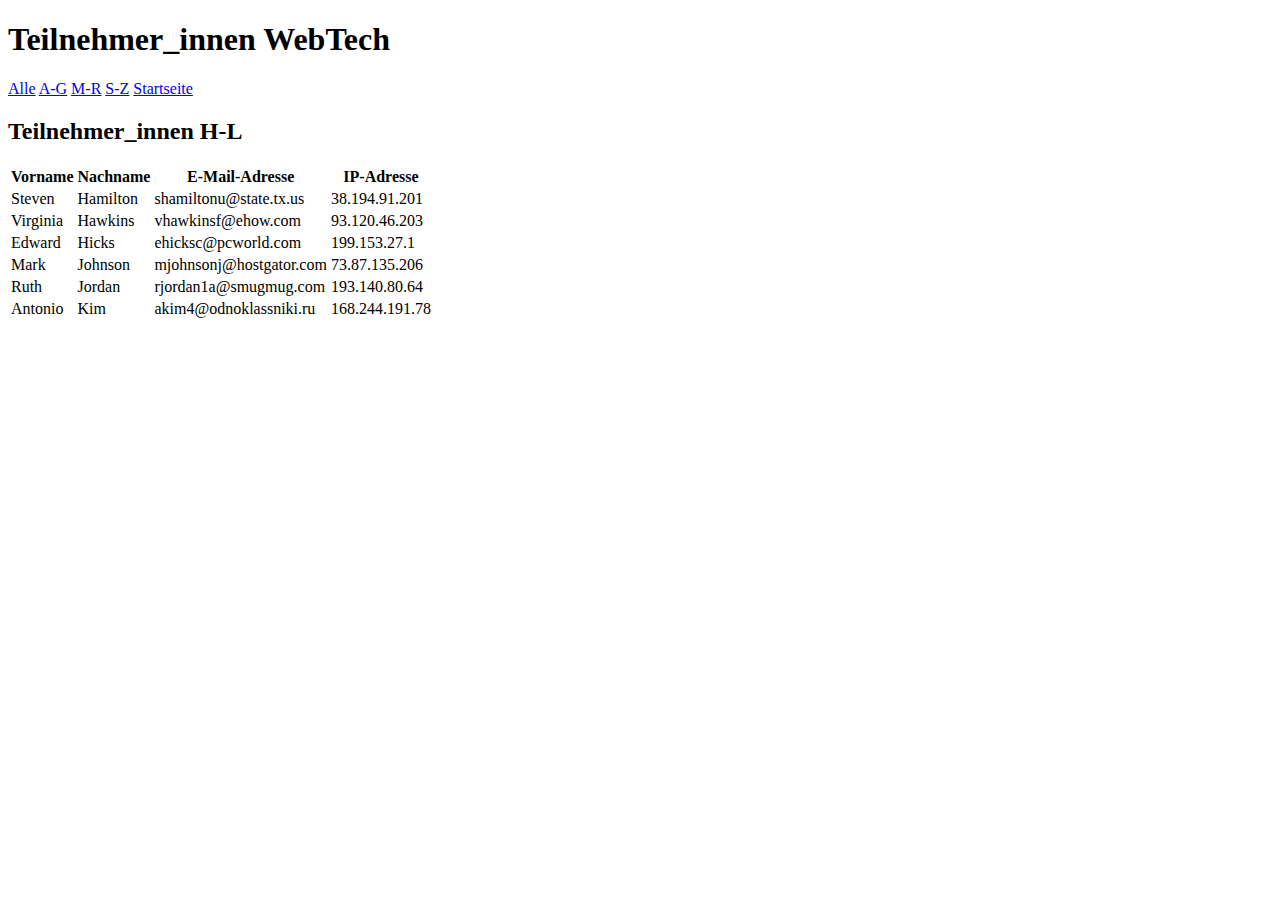
<file: Uebung1/NN/hl.html>
<!DOCTYPE html>
<html lang="eng">
    <head>
        <meta charset="UTF-8">
        <title>H-L</title>
    </head>
    <body>
        <header>
            <h1>Teilnehmer_innen WebTech</h1>
        </header>
        <nav>
            <a href="/Uebung1/NN/alle.html">Alle</a>
            <a href="/Uebung1/NN/ag.html">A-G</a> 
            <a href="/Uebung1/NN/mr.html">M-R</a>
            <a href="/Uebung1/NN/sz.html">S-Z</a>
            <a href="/Uebung1/uebung1.html">Startseite</a>
        </nav>
        <section>
            <h2>Teilnehmer_innen H-L</h2>
            <table>
                <thead>
                    <tr>
                        <th>Vorname</th>
                        <th>Nachname</th>
                        <th>E-Mail-Adresse</th>
                        <th>IP-Adresse</th>
                    </tr>
                </thead>
                    <tr>
                        <td>Steven</td>
                        <td>Hamilton</td>
                        <td>shamiltonu@state.tx.us</td>
                        <td>38.194.91.201</td>
                    </tr>
                    <tr>
                        <td>Virginia</td>
                        <td>Hawkins</td>
                        <td>vhawkinsf@ehow.com</td>
                        <td>93.120.46.203</td>
                    </tr>
                    <tr>
                        <td>Edward</td>
                        <td>Hicks</td>
                        <td>ehicksc@pcworld.com</td>
                        <td>199.153.27.1</td>
                    </tr>
                    <tr>
                        <td>Mark</td>
                        <td>Johnson</td>
                        <td>mjohnsonj@hostgator.com</td>
                        <td>73.87.135.206</td>
                    </tr>
                    <tr>
                        <td>Ruth</td>
                        <td>Jordan</td>
                        <td>rjordan1a@smugmug.com</td>
                        <td>193.140.80.64</td>
                    </tr>
                    <tr>
                        <td>Antonio</td>
                        <td>Kim</td>
                        <td>akim4@odnoklassniki.ru</td>
                        <td>168.244.191.78</td>
                    </tr>
                <tbody>
            </table>
        </section>
    </body>
</html>
</file>
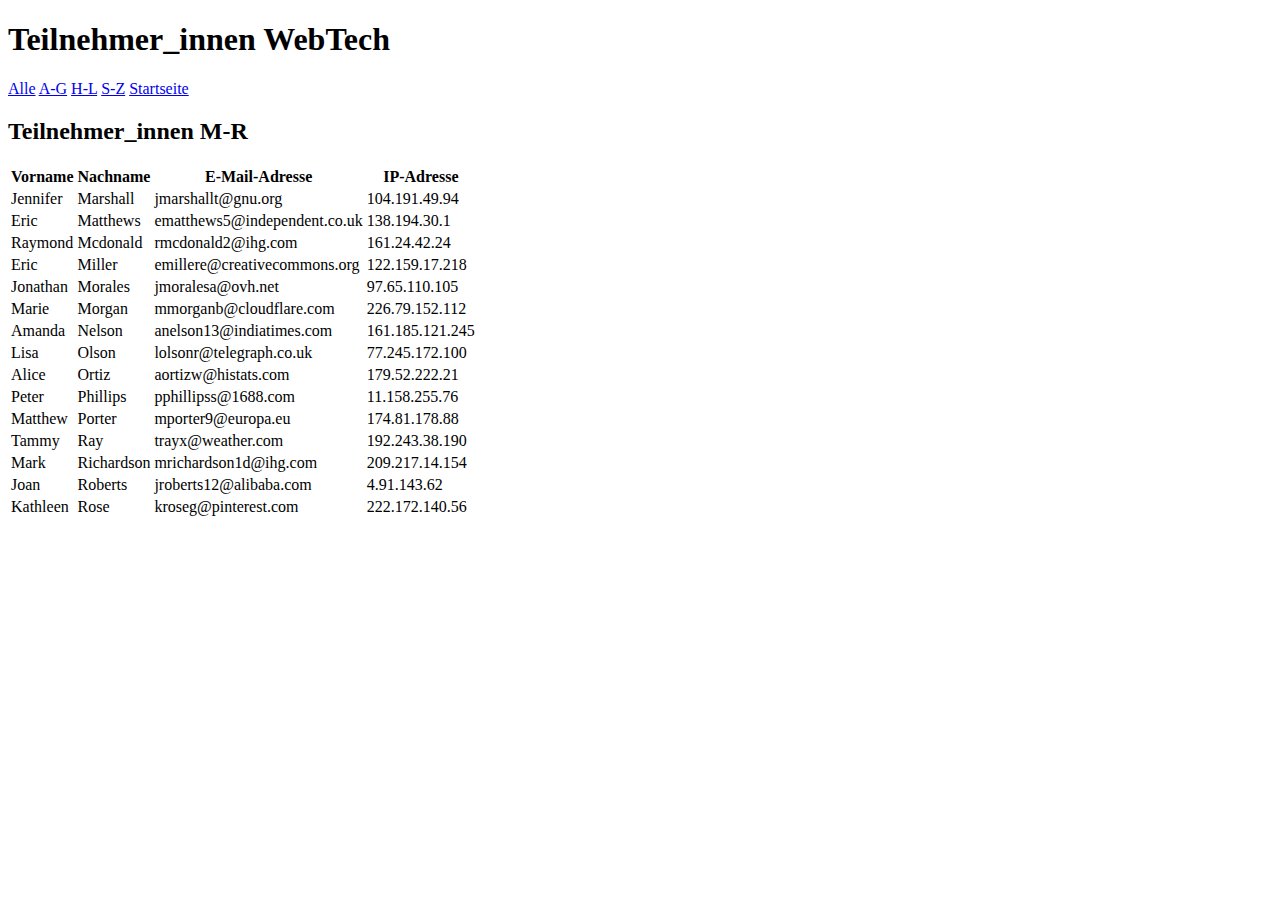
<file: Uebung1/NN/mr.html>
<!DOCTYPE html>
<html lang="eng">
    <head>
        <meta charset="UTF-8">
        <title>M-R</title>
    </head>
    <body>
        <header>
            <h1>Teilnehmer_innen WebTech</h1>
        </header>
        <nav>
            <a href="/Uebung1/NN/alle.html">Alle</a>
            <a href="/Uebung1/NN/ag.html">A-G</a>
            <a href="/Uebung1/NN/hl.html">H-L</a>
            <a href="/Uebung1/NN/sz.html">S-Z</a>
            <a href="/Uebung1/uebung1.html">Startseite</a>
        </nav>
        <section>
            <h2>Teilnehmer_innen M-R</h2>
            <table>
                <thead>
                    <tr>
                        <th>Vorname</th>
                        <th>Nachname</th>
                        <th>E-Mail-Adresse</th>
                        <th>IP-Adresse</th>
                    </tr>
                </thead>
                    <tr>
                        <td>Jennifer</td>
                        <td>Marshall</td>
                        <td>jmarshallt@gnu.org</td>
                        <td>104.191.49.94</td>
                    </tr>
                    <tr>
                        <td>Eric</td>
                        <td>Matthews</td>
                        <td>ematthews5@independent.co.uk</td>
                        <td>138.194.30.1</td>
                    </tr>
                    <tr>
                        <td>Raymond</td>
                        <td>Mcdonald</td>
                        <td>rmcdonald2@ihg.com</td>
                        <td>161.24.42.24</td>
                    </tr>
                    <tr>
                        <td>Eric</td>
                        <td>Miller</td>
                        <td>emillere@creativecommons.org</td>
                        <td>122.159.17.218</td>
                    </tr>
                    <tr>
                        <td>Jonathan</td>
                        <td>Morales</td>
                        <td>jmoralesa@ovh.net</td>
                        <td>97.65.110.105</td>
                    </tr>
                    <tr>
                        <td>Marie</td>
                        <td>Morgan</td>
                        <td>mmorganb@cloudflare.com</td>
                        <td>226.79.152.112</td>
                    </tr>
                    <tr>
                        <td>Amanda</td>
                        <td>Nelson</td>
                        <td>anelson13@indiatimes.com</td>
                        <td>161.185.121.245</td>
                    </tr>
                    <tr>
                        <td>Lisa</td>
                        <td>Olson</td>
                        <td>lolsonr@telegraph.co.uk</td>
                        <td>77.245.172.100</td>
                    </tr>
                    <tr>
                        <td>Alice</td>
                        <td>Ortiz</td>
                        <td>aortizw@histats.com</td>
                        <td>179.52.222.21</td>
                    </tr>
                    <tr>
                        <td>Peter</td>
                        <td>Phillips</td>
                        <td>pphillipss@1688.com</td>
                        <td>11.158.255.76</td>
                    </tr>
                    <tr>
                        <td>Matthew</td>
                        <td>Porter</td>
                        <td>mporter9@europa.eu</td>
                        <td>174.81.178.88</td>
                    </tr>
                    <tr>
                        <td>Tammy</td>
                        <td>Ray</td>
                        <td>trayx@weather.com</td>
                        <td>192.243.38.190</td>
                    </tr>
                    <tr>
                        <td>Mark</td>
                        <td>Richardson</td>
                        <td>mrichardson1d@ihg.com</td>
                        <td>209.217.14.154</td>
                    </tr>
                    <tr>
                        <td>Joan</td>
                        <td>Roberts</td>
                        <td>jroberts12@alibaba.com</td>
                        <td>4.91.143.62</td>
                    </tr>
                    <tr>
                        <td>Kathleen</td>
                        <td>Rose</td>
                        <td>kroseg@pinterest.com</td>
                        <td>222.172.140.56</td>
                    </tr>
                </tbody>
            </table>
        </section>
    </body>
</html>
</file>
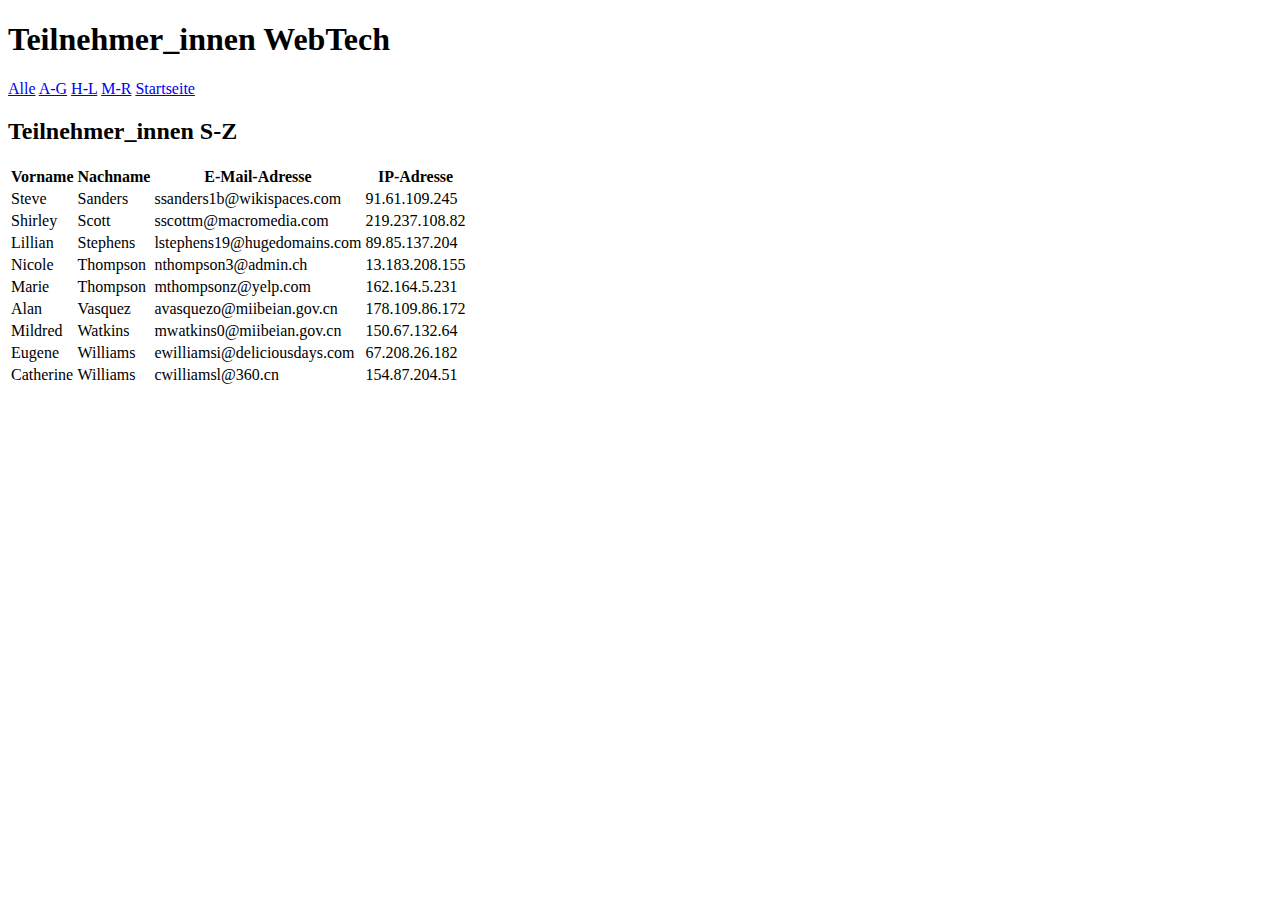
<file: Uebung1/NN/sz.html>
<!DOCTYPE html>
<html lang="eng">
    <head>
        <meta charset="UTF-8">
        <title>S-Z</title>
    </head>
    <body>
        <header>
            <h1>Teilnehmer_innen WebTech</h1>
        </header>
        <nav>
            <a href="/Uebung1/NN/alle.html">Alle</a>
            <a href="/Uebung1/NN/ag.html">A-G</a>
            <a href="/Uebung1/NN/hl.html">H-L</a> 
            <a href="/Uebung1/NN/mr.html">M-R</a>
            <a href="/Uebung1/uebung1.html">Startseite</a>
        </nav>
        <section>
            <h2>Teilnehmer_innen S-Z</h2>
            <table>
                <thead>
                    <tr>
                        <th>Vorname</th>
                        <th>Nachname</th>
                        <th>E-Mail-Adresse</th>
                        <th>IP-Adresse</th>
                    </tr>
                </thead>
                <tbody>
                    <tr>
                        <td>Steve</td>
                        <td>Sanders</td>
                        <td>ssanders1b@wikispaces.com</td>
                        <td>91.61.109.245</td>
                    </tr>
                    <tr>
                        <td>Shirley</td>
                        <td>Scott</td>
                        <td>sscottm@macromedia.com</td>
                        <td>219.237.108.82</td>
                    </tr>
                    <tr>
                        <td>Lillian</td>
                        <td>Stephens</td>
                        <td>lstephens19@hugedomains.com</td>
                        <td>89.85.137.204</td>
                    </tr>
                    <tr>
                        <td>Nicole</td>
                        <td>Thompson</td>
                        <td>nthompson3@admin.ch</td>
                        <td>13.183.208.155</td>
                    </tr>
                    <tr>
                        <td>Marie</td>
                        <td>Thompson</td>
                        <td>mthompsonz@yelp.com</td>
                        <td>162.164.5.231</td>
                    </tr>
                    <tr>
                        <td>Alan</td>
                        <td>Vasquez</td>
                        <td>avasquezo@miibeian.gov.cn</td>
                        <td>178.109.86.172</td>
                    </tr>
                    <tr>
                        <td>Mildred</td>
                        <td>Watkins</td>
                        <td>mwatkins0@miibeian.gov.cn</td>
                        <td>150.67.132.64</td>
                    </tr>
                    <tr>
                        <td>Eugene</td>
                        <td>Williams</td>
                        <td>ewilliamsi@deliciousdays.com</td>
                        <td>67.208.26.182</td>
                    </tr>
                    <tr>
                        <td>Catherine</td>
                        <td>Williams</td>
                        <td>cwilliamsl@360.cn</td>
                        <td>154.87.204.51</td>
                    </tr>
                </tbody>
            </table>
        </section>
    </body>
</html>
</file>
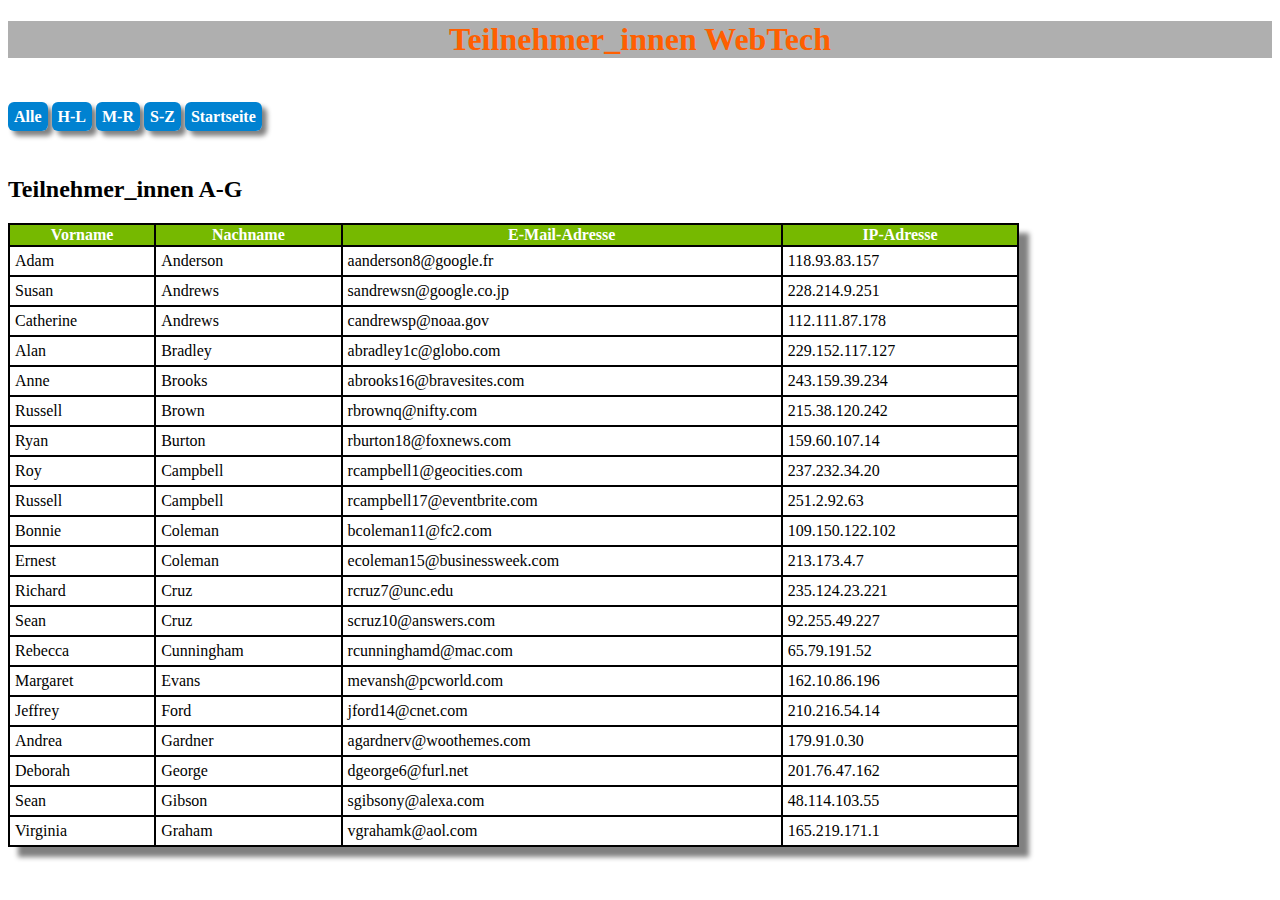
<file: Uebung2/NN/ag.html>
<!DOCTYPE html>
<html lang="eng">
    <head>
        <meta charset="UTF-8">
        <title>A-G</title>
        <link href="/Uebung2/styles/mystyles.css" rel="stylesheet">

    </head>
    <body>
        <header>
            <h1>Teilnehmer_innen WebTech</h1>
        </header>
        <nav>
            <a href="/Uebung2/NN/alle.html">Alle</a>
            <a href="/Uebung2/NN/hl.html">H-L</a> 
            <a href="/Uebung2/NN/mr.html">M-R</a>
            <a href="/Uebung2/NN/sz.html">S-Z</a>
            <a href="/Uebung2/uebung2.html">Startseite</a>
        </nav>
        <section>
            <h2>Teilnehmer_innen A-G</h2>
            <table>
                <thead>
                    <tr>
                        <th>Vorname</th>
                        <th>Nachname</th>
                        <th>E-Mail-Adresse</th>
                        <th>IP-Adresse</th>
                    </tr>
                </thead>
                <tbody>
                    <tr>
                        <td>Adam</td>
                        <td>Anderson</td>
                        <td>aanderson8@google.fr</td>
                        <td>118.93.83.157</td>
                    </tr>
                    <tr>
                        <td>Susan</td>
                        <td>Andrews</td>
                        <td>sandrewsn@google.co.jp</td>
                        <td>228.214.9.251</td>
                    </tr>
                    <tr>
                        <td>Catherine</td>
                        <td>Andrews</td>
                        <td>candrewsp@noaa.gov</td>
                        <td>112.111.87.178</td>
                    </tr>
                    <tr>
                        <td>Alan</td>
                        <td>Bradley</td>
                        <td>abradley1c@globo.com</td>
                        <td>229.152.117.127</td>
                    </tr>
                    <tr>
                        <td>Anne</td>
                        <td>Brooks</td>
                        <td>abrooks16@bravesites.com</td>
                        <td>243.159.39.234</td>
                    </tr>
                    <tr>
                        <td>Russell</td>
                        <td>Brown</td>
                        <td>rbrownq@nifty.com</td>
                        <td>215.38.120.242</td>
                    </tr>
                    <tr>
                        <td>Ryan</td>
                        <td>Burton</td>
                        <td>rburton18@foxnews.com</td>
                        <td>159.60.107.14</td>
                    </tr>
                    <tr>
                        <td>Roy</td>
                        <td>Campbell</td>
                        <td>rcampbell1@geocities.com</td>
                        <td>237.232.34.20</td>
                    </tr>
                    <tr>
                        <td>Russell</td>
                        <td>Campbell</td>
                        <td>rcampbell17@eventbrite.com</td>
                        <td>251.2.92.63</td>
                    </tr>
                    <tr>
                        <td>Bonnie</td>
                        <td>Coleman</td>
                        <td>bcoleman11@fc2.com</td>
                        <td>109.150.122.102</td>
                    </tr>
                    <tr>
                        <td>Ernest</td>
                        <td>Coleman</td>
                        <td>ecoleman15@businessweek.com</td>
                        <td>213.173.4.7</td>
                    </tr>
                    <tr>
                        <td>Richard</td>
                        <td>Cruz</td>
                        <td>rcruz7@unc.edu</td>
                        <td>235.124.23.221</td>
                    </tr>
                    <tr>
                        <td>Sean</td>
                        <td>Cruz</td>
                        <td>scruz10@answers.com</td>
                        <td>92.255.49.227</td>
                    </tr>
                    <tr>
                        <td>Rebecca</td>
                        <td>Cunningham</td>
                        <td>rcunninghamd@mac.com</td>
                        <td>65.79.191.52</td>
                    </tr>
                    <tr>
                        <td>Margaret</td>
                        <td>Evans</td>
                        <td>mevansh@pcworld.com</td>
                        <td>162.10.86.196</td>
                    </tr>
                    <tr>
                        <td>Jeffrey</td>
                        <td>Ford</td>
                        <td>jford14@cnet.com</td>
                        <td>210.216.54.14</td>
                    </tr>
                    <tr>
                        <td>Andrea</td>
                        <td>Gardner</td>
                        <td>agardnerv@woothemes.com</td>
                        <td>179.91.0.30</td>
                    </tr>
                    <tr>
                        <td>Deborah</td>
                        <td>George</td>
                        <td>dgeorge6@furl.net</td>
                        <td>201.76.47.162</td>
                    </tr>
                    <tr>
                        <td>Sean</td>
                        <td>Gibson</td>
                        <td>sgibsony@alexa.com</td>
                        <td>48.114.103.55</td>
                    </tr>
                    <tr>
                        <td>Virginia</td>
                        <td>Graham</td>
                        <td>vgrahamk@aol.com</td>
                        <td>165.219.171.1</td>
                    </tr>
                </tbody>
            </table>
        </section>
    </body>
</html>
</file>
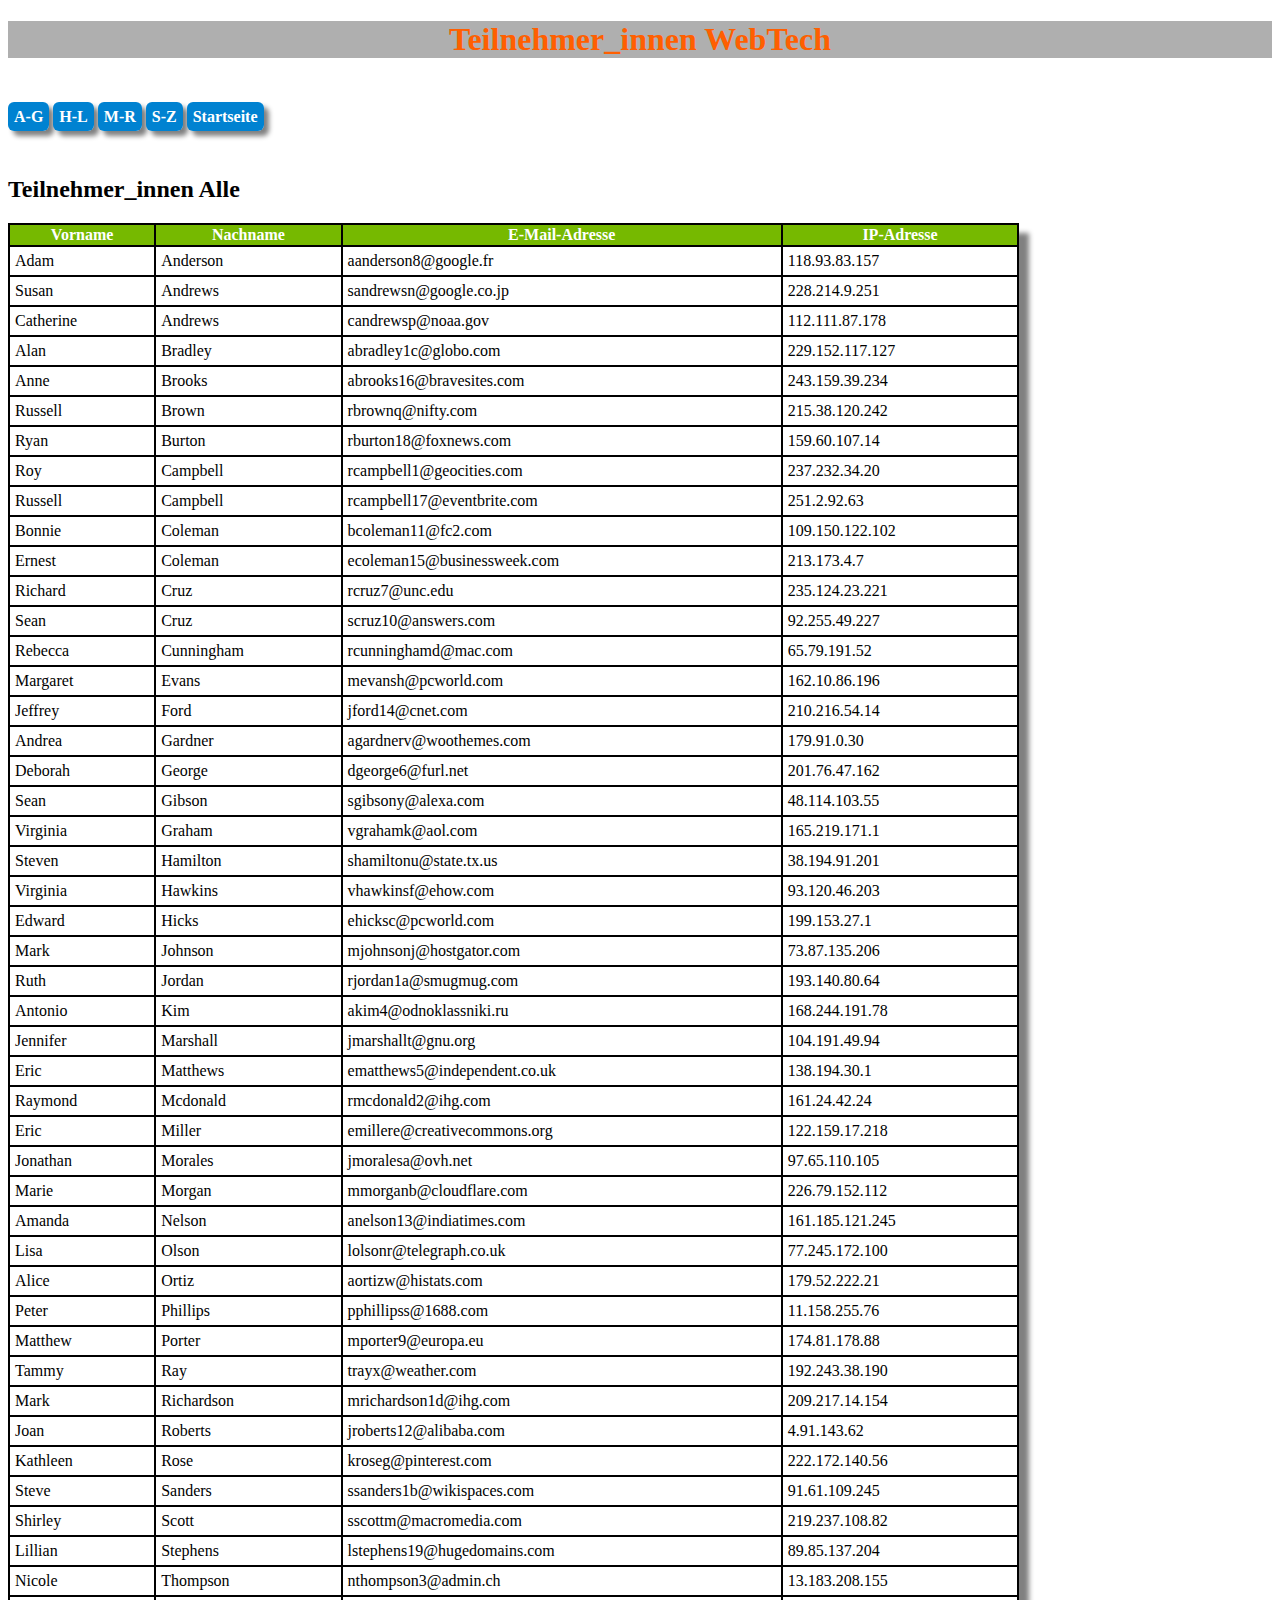
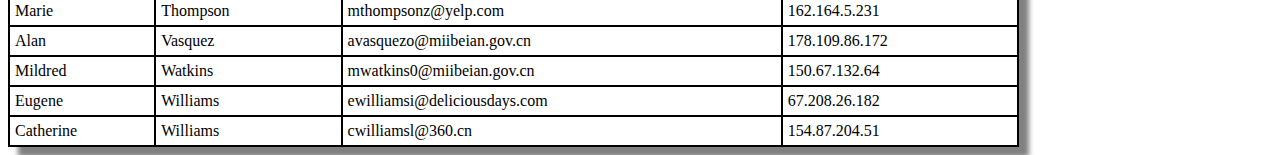
<file: Uebung2/NN/alle.html>
<!DOCTYPE html>
<html lang="eng">
    <head>
        <meta charset="UTF-8">
        <title>Alle</title>
        <link href="/Uebung2/styles/mystyles.css" rel="stylesheet">

    </head>
    <body>
    <body>
        <header>
            <h1>Teilnehmer_innen WebTech</h1>
        </header>
        <nav>
            <a href="/Uebung2/NN/ag.html">A-G</a>
            <a href="/Uebung2/NN/hl.html">H-L</a> 
            <a href="/Uebung2/NN/mr.html">M-R</a>
            <a href="/Uebung2/NN/sz.html">S-Z</a>
            <a href="/Uebung2/uebung2.html">Startseite</a>
        </nav>
        <section>
            <h2>Teilnehmer_innen Alle</h2>
            <table>
                <thead>
                    <tr>
                        <th>Vorname</th>
                        <th>Nachname</th>
                        <th>E-Mail-Adresse</th>
                        <th>IP-Adresse</th>
                    </tr>
                </thead>
                <tbody>
                    <tr>
                        <td>Adam</td>
                        <td>Anderson</td>
                        <td>aanderson8@google.fr</td>
                        <td>118.93.83.157</td>
                    </tr>
                    <tr>
                        <td>Susan</td>
                        <td>Andrews</td>
                        <td>sandrewsn@google.co.jp</td>
                        <td>228.214.9.251</td>
                    </tr>
                    <tr>
                        <td>Catherine</td>
                        <td>Andrews</td>
                        <td>candrewsp@noaa.gov</td>
                        <td>112.111.87.178</td>
                    </tr>
                    <tr>
                        <td>Alan</td>
                        <td>Bradley</td>
                        <td>abradley1c@globo.com</td>
                        <td>229.152.117.127</td>
                    </tr>
                    <tr>
                        <td>Anne</td>
                        <td>Brooks</td>
                        <td>abrooks16@bravesites.com</td>
                        <td>243.159.39.234</td>
                    </tr>
                    <tr>
                        <td>Russell</td>
                        <td>Brown</td>
                        <td>rbrownq@nifty.com</td>
                        <td>215.38.120.242</td>
                    </tr>
                    <tr>
                        <td>Ryan</td>
                        <td>Burton</td>
                        <td>rburton18@foxnews.com</td>
                        <td>159.60.107.14</td>
                    </tr>
                    <tr>
                        <td>Roy</td>
                        <td>Campbell</td>
                        <td>rcampbell1@geocities.com</td>
                        <td>237.232.34.20</td>
                    </tr>
                    <tr>
                        <td>Russell</td>
                        <td>Campbell</td>
                        <td>rcampbell17@eventbrite.com</td>
                        <td>251.2.92.63</td>
                    </tr>
                    <tr>
                        <td>Bonnie</td>
                        <td>Coleman</td>
                        <td>bcoleman11@fc2.com</td>
                        <td>109.150.122.102</td>
                    </tr>
                    <tr>
                        <td>Ernest</td>
                        <td>Coleman</td>
                        <td>ecoleman15@businessweek.com</td>
                        <td>213.173.4.7</td>
                    </tr>
                    <tr>
                        <td>Richard</td>
                        <td>Cruz</td>
                        <td>rcruz7@unc.edu</td>
                        <td>235.124.23.221</td>
                    </tr>
                    <tr>
                        <td>Sean</td>
                        <td>Cruz</td>
                        <td>scruz10@answers.com</td>
                        <td>92.255.49.227</td>
                    </tr>
                    <tr>
                        <td>Rebecca</td>
                        <td>Cunningham</td>
                        <td>rcunninghamd@mac.com</td>
                        <td>65.79.191.52</td>
                    </tr>
                    <tr>
                        <td>Margaret</td>
                        <td>Evans</td>
                        <td>mevansh@pcworld.com</td>
                        <td>162.10.86.196</td>
                    </tr>
                    <tr>
                        <td>Jeffrey</td>
                        <td>Ford</td>
                        <td>jford14@cnet.com</td>
                        <td>210.216.54.14</td>
                    </tr>
                    <tr>
                        <td>Andrea</td>
                        <td>Gardner</td>
                        <td>agardnerv@woothemes.com</td>
                        <td>179.91.0.30</td>
                    </tr>
                    <tr>
                        <td>Deborah</td>
                        <td>George</td>
                        <td>dgeorge6@furl.net</td>
                        <td>201.76.47.162</td>
                    </tr>
                    <tr>
                        <td>Sean</td>
                        <td>Gibson</td>
                        <td>sgibsony@alexa.com</td>
                        <td>48.114.103.55</td>
                    </tr>
                    <tr>
                        <td>Virginia</td>
                        <td>Graham</td>
                        <td>vgrahamk@aol.com</td>
                        <td>165.219.171.1</td>
                    </tr>
                    <tr>
                        <td>Steven</td>
                        <td>Hamilton</td>
                        <td>shamiltonu@state.tx.us</td>
                        <td>38.194.91.201</td>
                    </tr>
                    <tr>
                        <td>Virginia</td>
                        <td>Hawkins</td>
                        <td>vhawkinsf@ehow.com</td>
                        <td>93.120.46.203</td>
                    </tr>
                    <tr>
                        <td>Edward</td>
                        <td>Hicks</td>
                        <td>ehicksc@pcworld.com</td>
                        <td>199.153.27.1</td>
                    </tr>
                    <tr>
                        <td>Mark</td>
                        <td>Johnson</td>
                        <td>mjohnsonj@hostgator.com</td>
                        <td>73.87.135.206</td>
                    </tr>
                    <tr>
                        <td>Ruth</td>
                        <td>Jordan</td>
                        <td>rjordan1a@smugmug.com</td>
                        <td>193.140.80.64</td>
                    </tr>
                    <tr>
                        <td>Antonio</td>
                        <td>Kim</td>
                        <td>akim4@odnoklassniki.ru</td>
                        <td>168.244.191.78</td>
                    </tr>
                    <tr>
                        <td>Jennifer</td>
                        <td>Marshall</td>
                        <td>jmarshallt@gnu.org</td>
                        <td>104.191.49.94</td>
                    </tr>
                    <tr>
                        <td>Eric</td>
                        <td>Matthews</td>
                        <td>ematthews5@independent.co.uk</td>
                        <td>138.194.30.1</td>
                    </tr>
                    <tr>
                        <td>Raymond</td>
                        <td>Mcdonald</td>
                        <td>rmcdonald2@ihg.com</td>
                        <td>161.24.42.24</td>
                    </tr>
                    <tr>
                        <td>Eric</td>
                        <td>Miller</td>
                        <td>emillere@creativecommons.org</td>
                        <td>122.159.17.218</td>
                    </tr>
                    <tr>
                        <td>Jonathan</td>
                        <td>Morales</td>
                        <td>jmoralesa@ovh.net</td>
                        <td>97.65.110.105</td>
                    </tr>
                    <tr>
                        <td>Marie</td>
                        <td>Morgan</td>
                        <td>mmorganb@cloudflare.com</td>
                        <td>226.79.152.112</td>
                    </tr>
                    <tr>
                        <td>Amanda</td>
                        <td>Nelson</td>
                        <td>anelson13@indiatimes.com</td>
                        <td>161.185.121.245</td>
                    </tr>
                    <tr>
                        <td>Lisa</td>
                        <td>Olson</td>
                        <td>lolsonr@telegraph.co.uk</td>
                        <td>77.245.172.100</td>
                    </tr>
                    <tr>
                        <td>Alice</td>
                        <td>Ortiz</td>
                        <td>aortizw@histats.com</td>
                        <td>179.52.222.21</td>
                    </tr>
                    <tr>
                        <td>Peter</td>
                        <td>Phillips</td>
                        <td>pphillipss@1688.com</td>
                        <td>11.158.255.76</td>
                    </tr>
                    <tr>
                        <td>Matthew</td>
                        <td>Porter</td>
                        <td>mporter9@europa.eu</td>
                        <td>174.81.178.88</td>
                    </tr>
                    <tr>
                        <td>Tammy</td>
                        <td>Ray</td>
                        <td>trayx@weather.com</td>
                        <td>192.243.38.190</td>
                    </tr>
                    <tr>
                        <td>Mark</td>
                        <td>Richardson</td>
                        <td>mrichardson1d@ihg.com</td>
                        <td>209.217.14.154</td>
                    </tr>
                    <tr>
                        <td>Joan</td>
                        <td>Roberts</td>
                        <td>jroberts12@alibaba.com</td>
                        <td>4.91.143.62</td>
                    </tr>
                    <tr>
                        <td>Kathleen</td>
                        <td>Rose</td>
                        <td>kroseg@pinterest.com</td>
                        <td>222.172.140.56</td>
                    </tr>
                    <tr>
                        <td>Steve</td>
                        <td>Sanders</td>
                        <td>ssanders1b@wikispaces.com</td>
                        <td>91.61.109.245</td>
                    </tr>
                    <tr>
                        <td>Shirley</td>
                        <td>Scott</td>
                        <td>sscottm@macromedia.com</td>
                        <td>219.237.108.82</td>
                    </tr>
                    <tr>
                        <td>Lillian</td>
                        <td>Stephens</td>
                        <td>lstephens19@hugedomains.com</td>
                        <td>89.85.137.204</td>
                    </tr>
                    <tr>
                        <td>Nicole</td>
                        <td>Thompson</td>
                        <td>nthompson3@admin.ch</td>
                        <td>13.183.208.155</td>
                    </tr>
                    <tr>
                        <td>Marie</td>
                        <td>Thompson</td>
                        <td>mthompsonz@yelp.com</td>
                        <td>162.164.5.231</td>
                    </tr>
                    <tr>
                        <td>Alan</td>
                        <td>Vasquez</td>
                        <td>avasquezo@miibeian.gov.cn</td>
                        <td>178.109.86.172</td>
                    </tr>
                    <tr>
                        <td>Mildred</td>
                        <td>Watkins</td>
                        <td>mwatkins0@miibeian.gov.cn</td>
                        <td>150.67.132.64</td>
                    </tr>
                    <tr>
                        <td>Eugene</td>
                        <td>Williams</td>
                        <td>ewilliamsi@deliciousdays.com</td>
                        <td>67.208.26.182</td>
                    </tr>
                    <tr>
                        <td>Catherine</td>
                        <td>Williams</td>
                        <td>cwilliamsl@360.cn</td>
                        <td>154.87.204.51</td>
                    </tr>
                </tbody>
            </body>
        </table>
    </section>
</html>
</file>
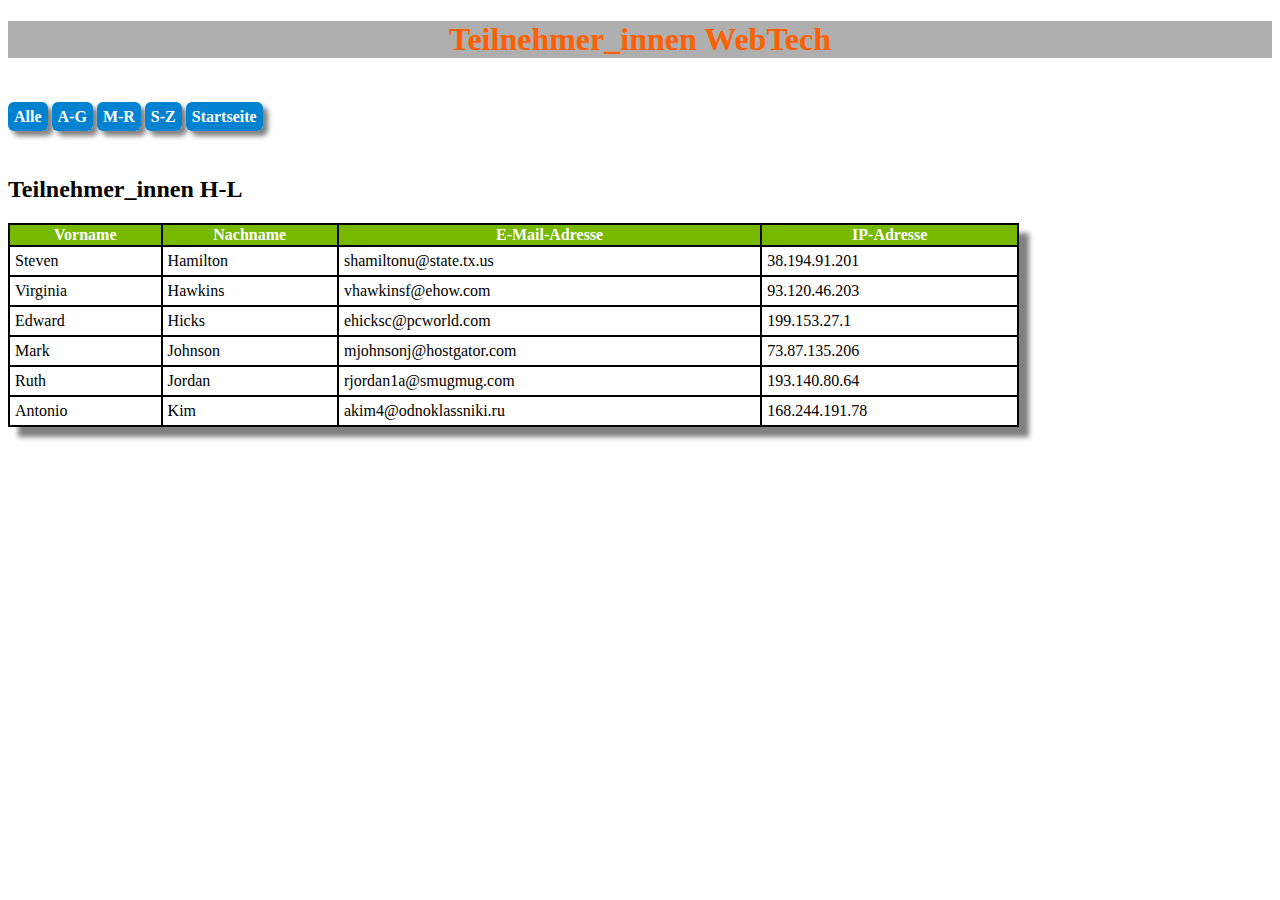
<file: Uebung2/NN/hl.html>
<!DOCTYPE html>
<html lang="eng">
    <head>
        <meta charset="UTF-8">
        <title>H-L</title>
        <link href="/Uebung2/styles/mystyles.css" rel="stylesheet">

    </head>
    <body>
        <header>
            <h1>Teilnehmer_innen WebTech</h1>
        </header>
        <nav>
            <a href="/Uebung2/NN/alle.html">Alle</a>
            <a href="/Uebung2/NN/ag.html">A-G</a> 
            <a href="/Uebung2/NN/mr.html">M-R</a>
            <a href="/Uebung2/NN/sz.html">S-Z</a>
            <a href="/Uebung2/uebung2.html">Startseite</a>
        </nav>
        <section>
            <h2>Teilnehmer_innen H-L</h2>
            <table>
                <thead>
                    <tr>
                        <th>Vorname</th>
                        <th>Nachname</th>
                        <th>E-Mail-Adresse</th>
                        <th>IP-Adresse</th>
                    </tr>
                </thead>
                    <tr>
                        <td>Steven</td>
                        <td>Hamilton</td>
                        <td>shamiltonu@state.tx.us</td>
                        <td>38.194.91.201</td>
                    </tr>
                    <tr>
                        <td>Virginia</td>
                        <td>Hawkins</td>
                        <td>vhawkinsf@ehow.com</td>
                        <td>93.120.46.203</td>
                    </tr>
                    <tr>
                        <td>Edward</td>
                        <td>Hicks</td>
                        <td>ehicksc@pcworld.com</td>
                        <td>199.153.27.1</td>
                    </tr>
                    <tr>
                        <td>Mark</td>
                        <td>Johnson</td>
                        <td>mjohnsonj@hostgator.com</td>
                        <td>73.87.135.206</td>
                    </tr>
                    <tr>
                        <td>Ruth</td>
                        <td>Jordan</td>
                        <td>rjordan1a@smugmug.com</td>
                        <td>193.140.80.64</td>
                    </tr>
                    <tr>
                        <td>Antonio</td>
                        <td>Kim</td>
                        <td>akim4@odnoklassniki.ru</td>
                        <td>168.244.191.78</td>
                    </tr>
                <tbody>
            </table>
        </section>
    </body>
</html>
</file>
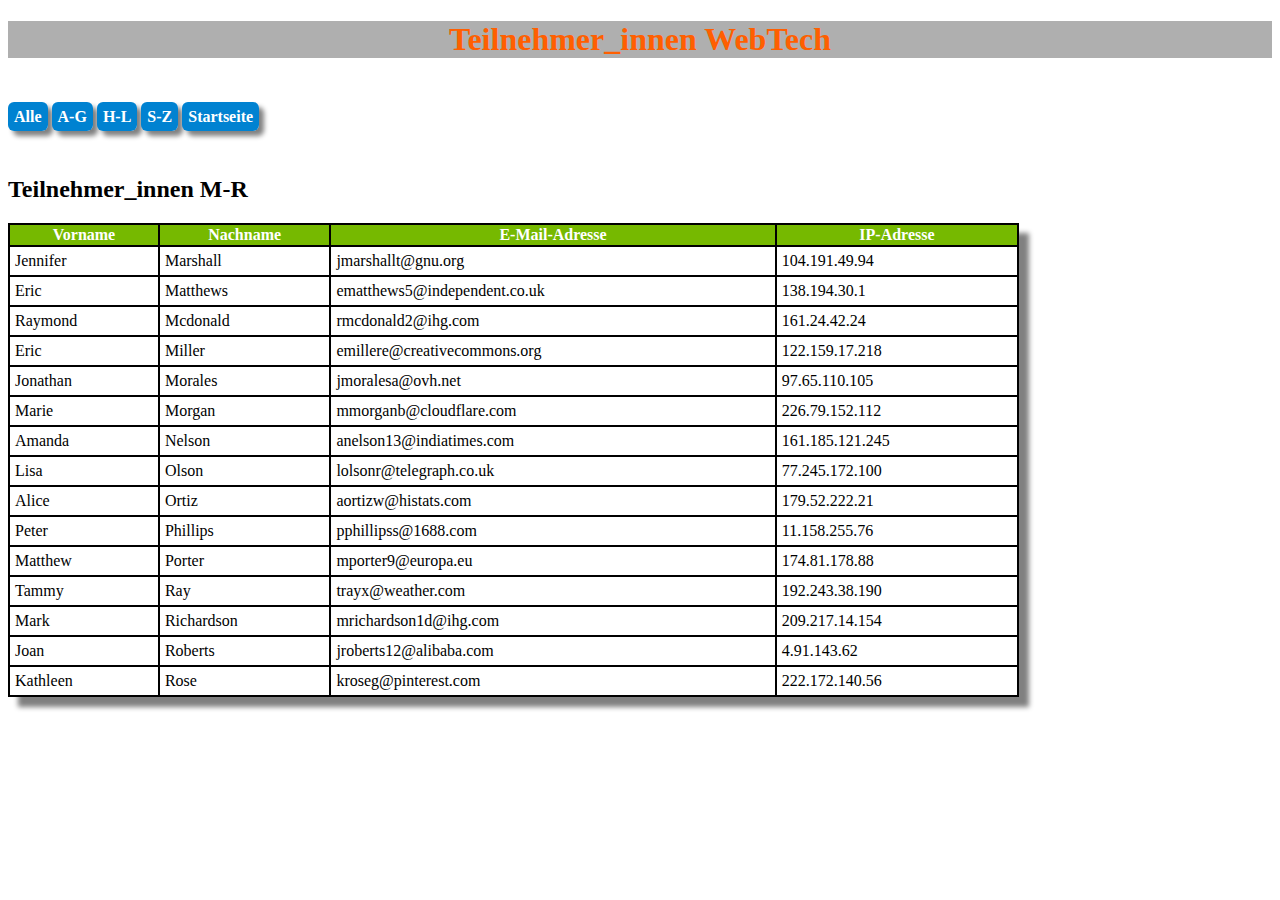
<file: Uebung2/NN/mr.html>
<!DOCTYPE html>
<html lang="eng">
    <head>
        <meta charset="UTF-8">
        <title>M-R</title>
        <link href="/Uebung2/styles/mystyles.css" rel="stylesheet">

    </head>
    <body>
        <header>
            <h1>Teilnehmer_innen WebTech</h1>
        </header>
        <nav>
            <a href="/Uebung2/NN/alle.html">Alle</a>
            <a href="/Uebung2/NN/ag.html">A-G</a>
            <a href="/Uebung2/NN/hl.html">H-L</a>
            <a href="/Uebung2/NN/sz.html">S-Z</a>
            <a href="/Uebung2/uebung2.html">Startseite</a>
        </nav>
        <section>
            <h2>Teilnehmer_innen M-R</h2>
            <table>
                <thead>
                    <tr>
                        <th>Vorname</th>
                        <th>Nachname</th>
                        <th>E-Mail-Adresse</th>
                        <th>IP-Adresse</th>
                    </tr>
                </thead>
                    <tr>
                        <td>Jennifer</td>
                        <td>Marshall</td>
                        <td>jmarshallt@gnu.org</td>
                        <td>104.191.49.94</td>
                    </tr>
                    <tr>
                        <td>Eric</td>
                        <td>Matthews</td>
                        <td>ematthews5@independent.co.uk</td>
                        <td>138.194.30.1</td>
                    </tr>
                    <tr>
                        <td>Raymond</td>
                        <td>Mcdonald</td>
                        <td>rmcdonald2@ihg.com</td>
                        <td>161.24.42.24</td>
                    </tr>
                    <tr>
                        <td>Eric</td>
                        <td>Miller</td>
                        <td>emillere@creativecommons.org</td>
                        <td>122.159.17.218</td>
                    </tr>
                    <tr>
                        <td>Jonathan</td>
                        <td>Morales</td>
                        <td>jmoralesa@ovh.net</td>
                        <td>97.65.110.105</td>
                    </tr>
                    <tr>
                        <td>Marie</td>
                        <td>Morgan</td>
                        <td>mmorganb@cloudflare.com</td>
                        <td>226.79.152.112</td>
                    </tr>
                    <tr>
                        <td>Amanda</td>
                        <td>Nelson</td>
                        <td>anelson13@indiatimes.com</td>
                        <td>161.185.121.245</td>
                    </tr>
                    <tr>
                        <td>Lisa</td>
                        <td>Olson</td>
                        <td>lolsonr@telegraph.co.uk</td>
                        <td>77.245.172.100</td>
                    </tr>
                    <tr>
                        <td>Alice</td>
                        <td>Ortiz</td>
                        <td>aortizw@histats.com</td>
                        <td>179.52.222.21</td>
                    </tr>
                    <tr>
                        <td>Peter</td>
                        <td>Phillips</td>
                        <td>pphillipss@1688.com</td>
                        <td>11.158.255.76</td>
                    </tr>
                    <tr>
                        <td>Matthew</td>
                        <td>Porter</td>
                        <td>mporter9@europa.eu</td>
                        <td>174.81.178.88</td>
                    </tr>
                    <tr>
                        <td>Tammy</td>
                        <td>Ray</td>
                        <td>trayx@weather.com</td>
                        <td>192.243.38.190</td>
                    </tr>
                    <tr>
                        <td>Mark</td>
                        <td>Richardson</td>
                        <td>mrichardson1d@ihg.com</td>
                        <td>209.217.14.154</td>
                    </tr>
                    <tr>
                        <td>Joan</td>
                        <td>Roberts</td>
                        <td>jroberts12@alibaba.com</td>
                        <td>4.91.143.62</td>
                    </tr>
                    <tr>
                        <td>Kathleen</td>
                        <td>Rose</td>
                        <td>kroseg@pinterest.com</td>
                        <td>222.172.140.56</td>
                    </tr>
                </tbody>
            </table>
        </section>
    </body>
</html>
</file>
<file: Uebung2/styles/mystyles.css>
body {
    font-family: verdana;
  }

header{
    background-color: #afafaf;
    color:#FF5F00;
    text-align: center;
}
table{
    border-collapse: collapse;
    border:2px solid black;
    box-shadow:10px 10px 5px grey;
    width:80%;
    
}
th{
    border:2px solid black;
}
td{
    border:2px solid black;
    padding:5px;
}
thead{
    background-color: #76B900;
    color:white;
    text-align: center;
}

nav{
    margin-top: 50px;
    margin-bottom: 50px;
}

nav>a{
    border-color: #afafaf;
    background-color: #0082d1;
    color:white;
    font-weight: bold;
    text-decoration-line: none;
    border-radius: 6px;
    padding: 6px;
    box-shadow: 5px 5px 5px grey;
}

nav>a:hover{
    background-color: #afafaf;
    color:#FF5F00;
}

footer{
    background-color: #FF5F00;
    color:black;
    text-align: center;
    font-size: smaller;
    padding-top: 20px;
    padding-bottom: 20px;
}
</file>
<file: Uebung3/styles/uebung3.css>
header{
    background-color: green;
    color: white;
    text-align: center;
    padding-top: 1%;
    padding-bottom: 1%;
    font-size: x-small;
}
img{
    max-width: 70%;    
}
.wrapper{
    display: grid;
    grid-template-columns: repeat(4, 1fr);
    text-align: center;
    grid-gap: 5%;
    grid-auto-rows: minmax(100px, auto); 
}
.berlin{
    grid-column: 1/2;
    grid-row: 1/2;
    box-shadow: 5px 5px 5px grey;
    padding: 10%;
}
.bernau{
    grid-column: 2/3;
    grid-row: 1/2;
    box-shadow: 5px 5px 5px grey;
    padding: 10%;

}
.brandenburg{
    grid-column: 3/4;
    grid-row: 1/2;
    box-shadow: 5px 5px 5px grey;
    padding: 10%;

}
.bremen{
    grid-column: 4/5;
    grid-row: 1/2;
    box-shadow: 5px 5px 5px grey;
    padding: 10%;

}
.bremerhaven{
    grid-column: 1/2;
    grid-row: 2/3;
    box-shadow: 5px 5px 5px grey;
    padding: 10%;

}
.madrid{
    grid-column: 2/3;
    grid-row: 2/3;
    box-shadow: 5px 5px 5px grey;
    padding: 10%;

}
.magdeburg{
    grid-column: 3/4;
    grid-row: 2/3;
    box-shadow: 5px 5px 5px grey;
    padding: 10%;

}
.mainz{
    grid-column: 4/5;
    grid-row: 2/3;
    box-shadow: 5px 5px 5px grey;
    padding: 10%;

}
.mannheim{
    grid-column: 1/2;
    grid-row: 3/4;
    box-shadow: 5px 5px 5px grey;
    padding: 10%;

}
.marburg{
    grid-column: 2/3;
    grid-row: 3/4;
    box-shadow: 5px 5px 5px grey;
    padding: 10%;

}
.newyork{
    grid-column: 3/4;
    grid-row: 3/4;
    box-shadow: 5px 5px 5px grey;
    padding: 10%;

}
.stockholm{
    grid-column: 4/5;
    grid-row: 3/4;
    box-shadow: 5px 5px 5px grey;
    padding: 10%;

}
</file>
